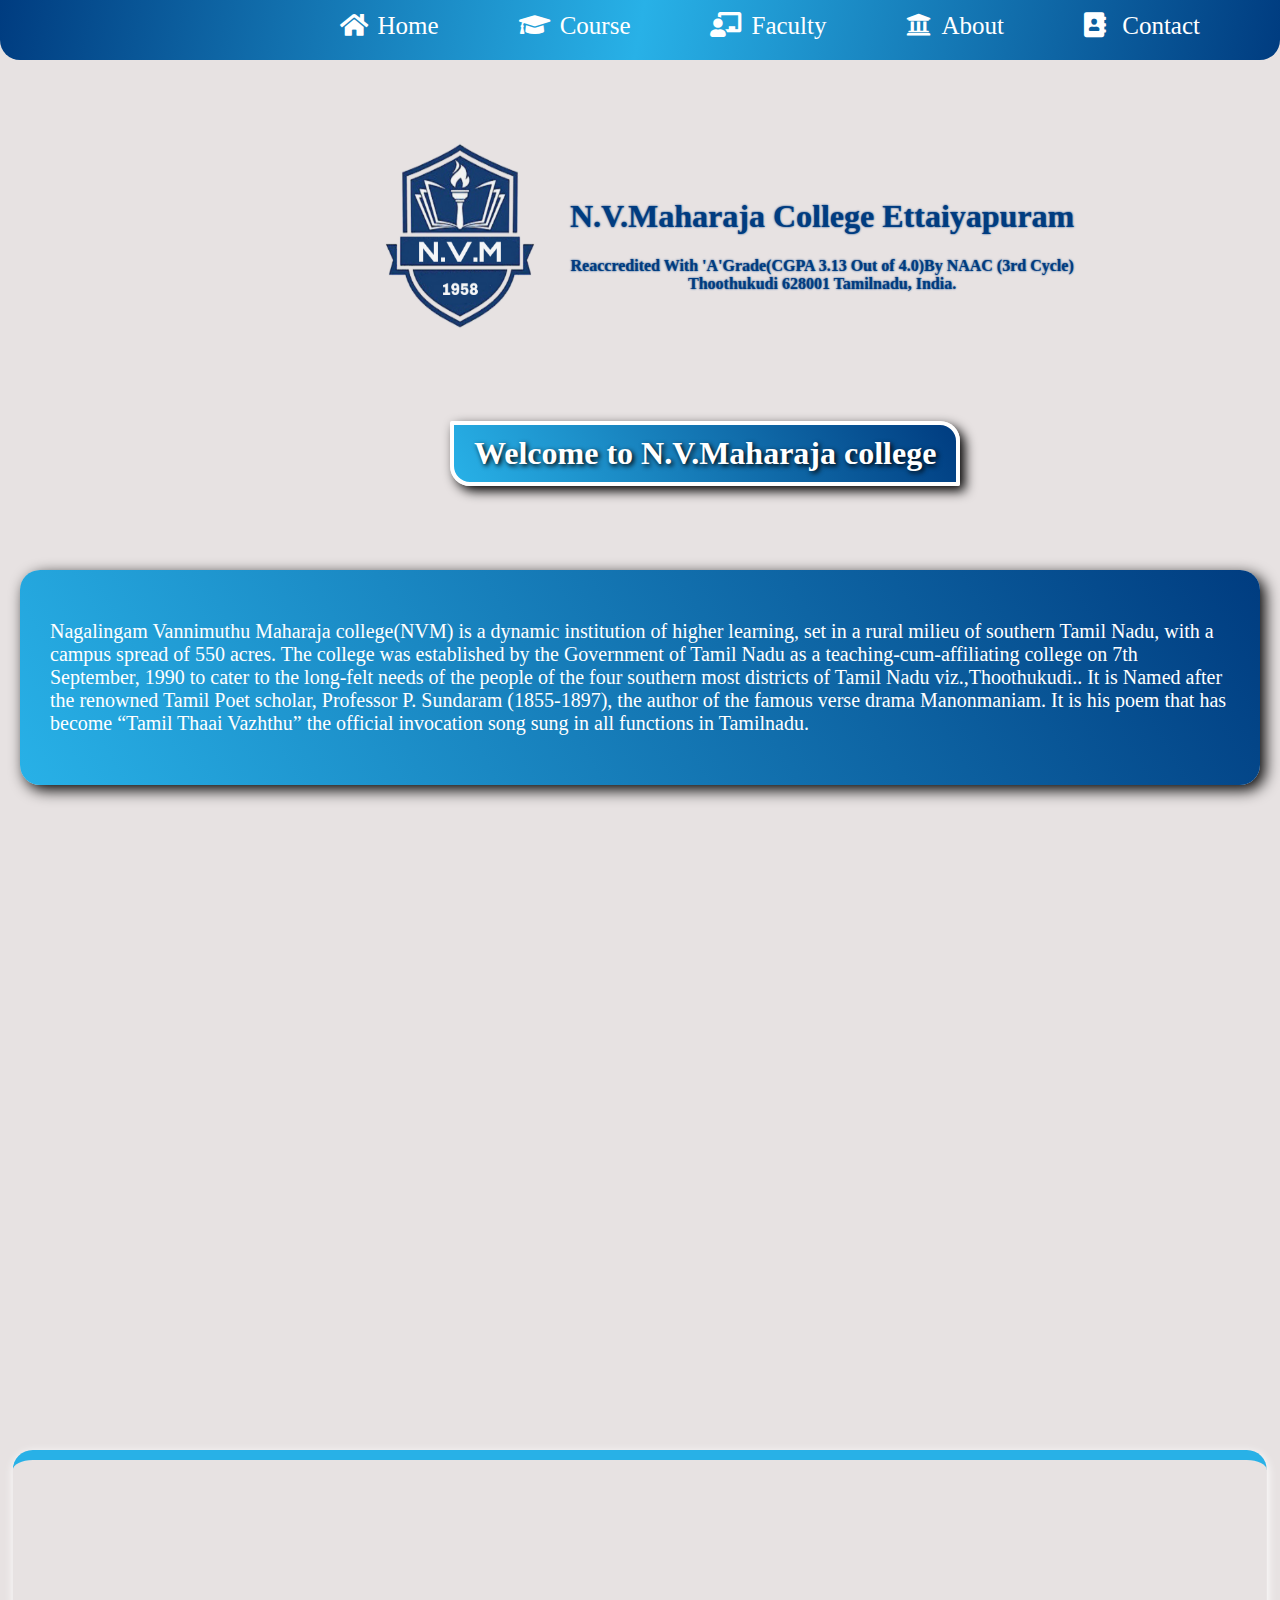
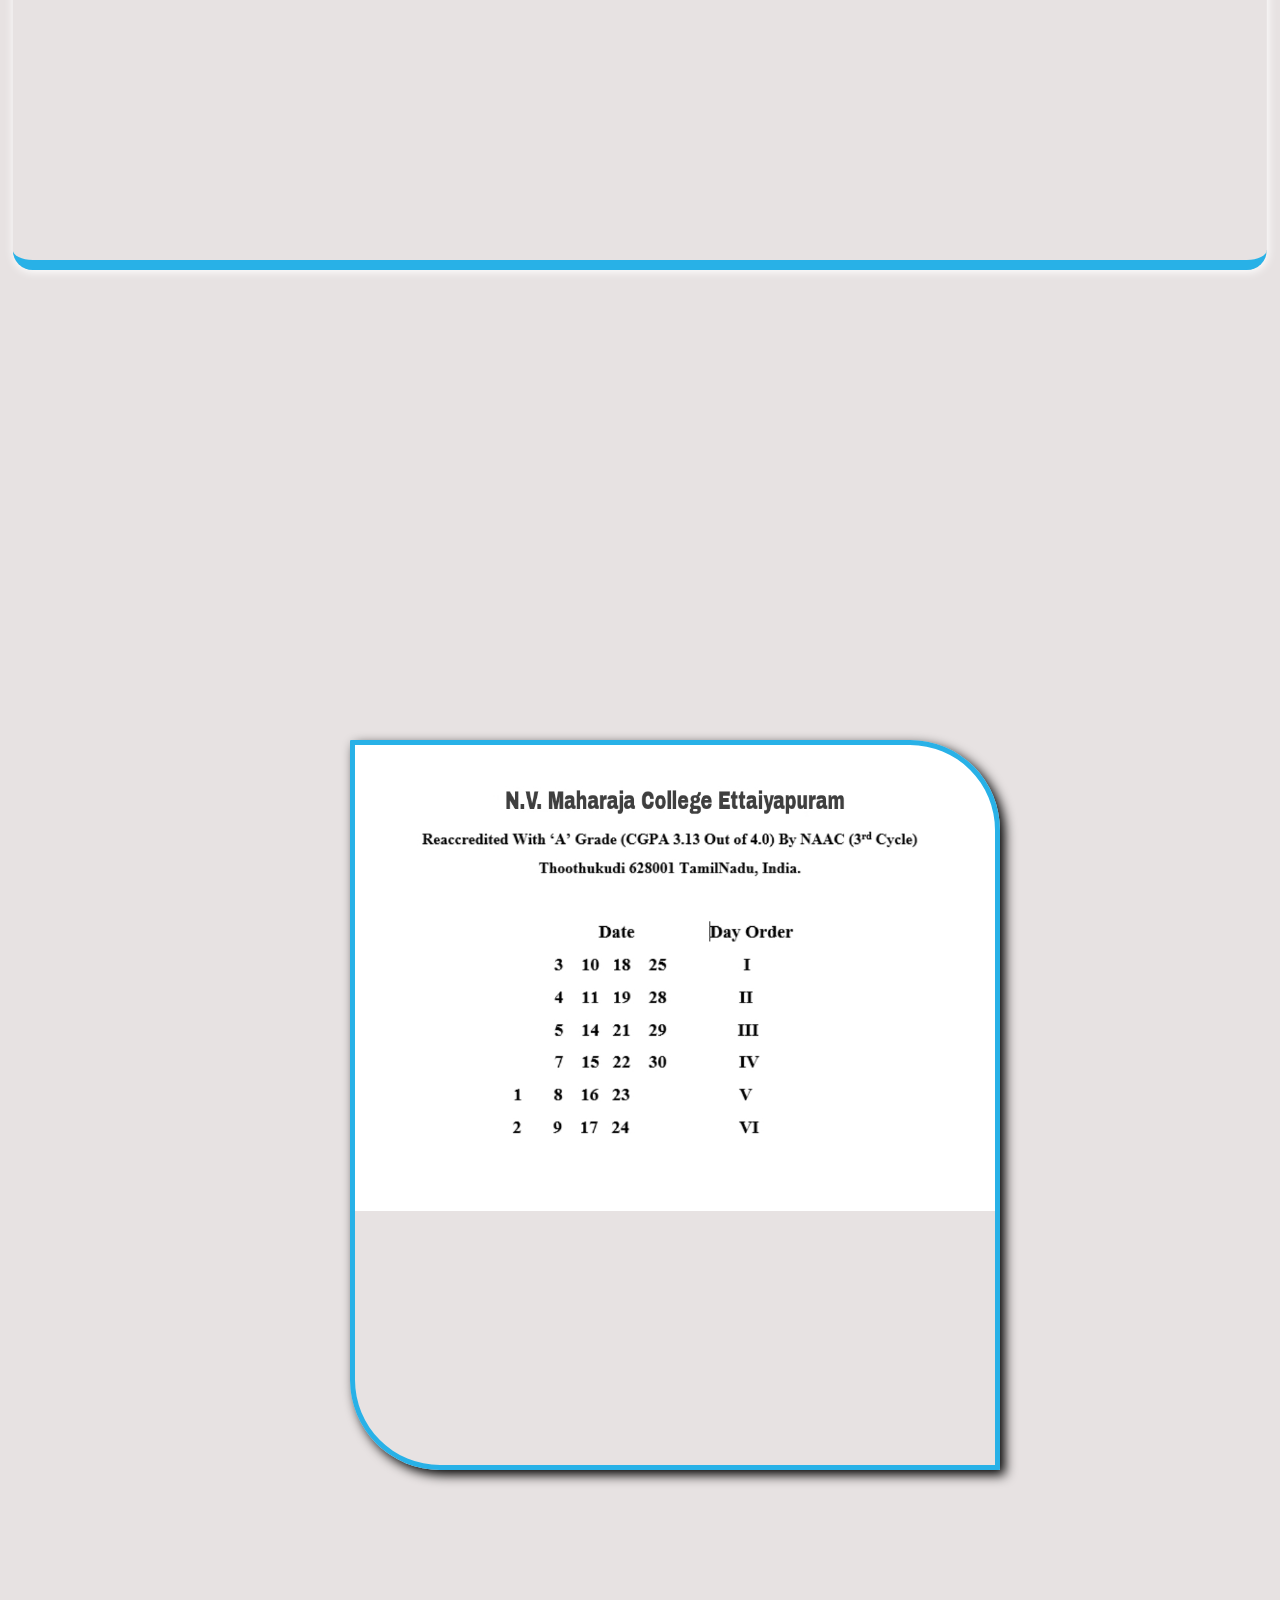
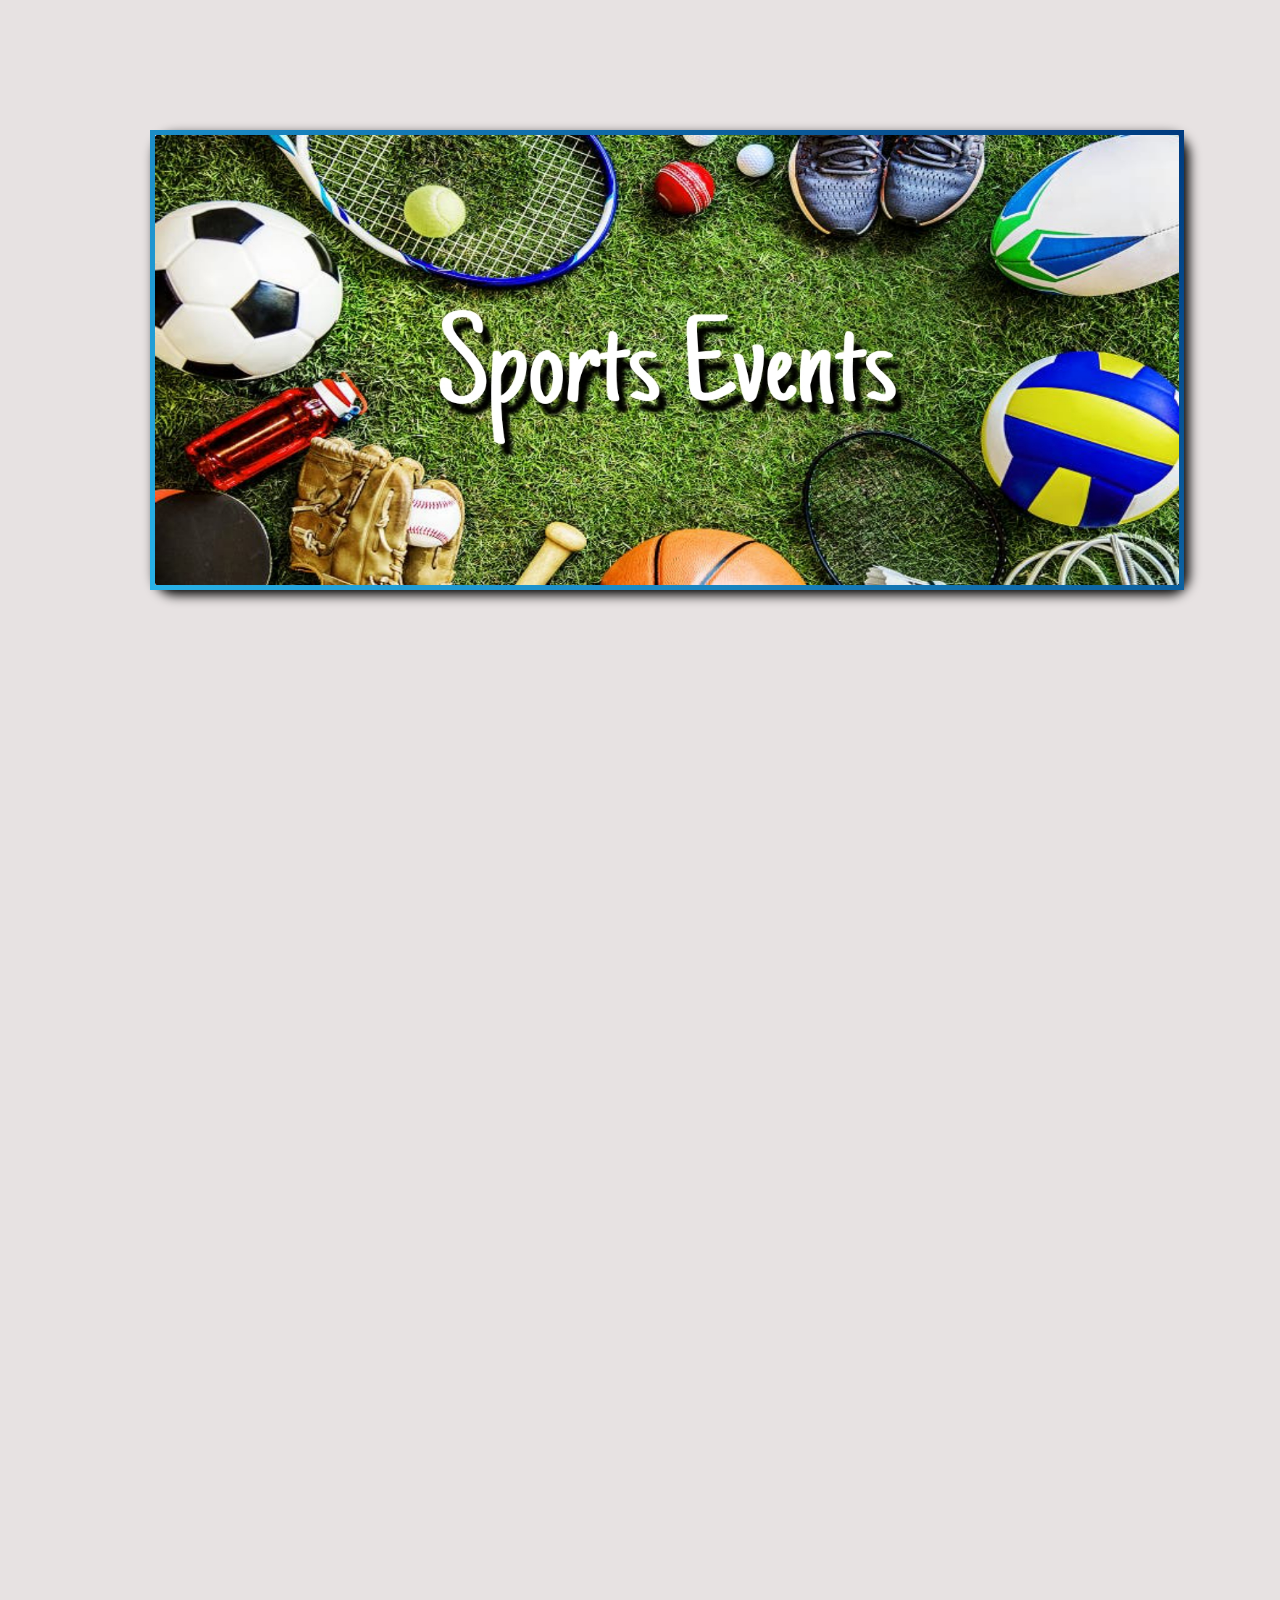
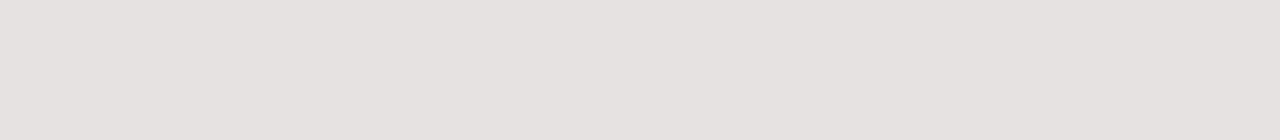
<file: index.html>
<!DOCTYPE html>
<html>

<head>

    <meta charset="UTF-8">
    <meta http-equiv="X-UA-Compatible" content="IE=edge">
    <meta name="viewport" content="width=device-width, initial-scale=1">
    <title>N.V.M College Home Page</title>
    <link rel=stylesheet type="text/css" href="index.css">
    <!--icons link-->
    <link rel="stylesheet" href="https://cdnjs.cloudflare.com/ajax/libs/font-awesome/5.15.3/css/all.min.css"
        crossorigin="anonymous" referrerpolicy="no-referrer" />
    <!--aoc scrolling animation-->
    <link href="https://unpkg.com/aos@2.3.1/dist/aos.css" rel="stylesheet">
    
   

</head>

<body>
    <div id="h1">
        <ul>

            <li><a href="contact.html" id="menu"><i id="icons" class="fas fa-address-book"></i>  contact</a></li>
            <li><a href="about.html" id="menu"> <i id="icons" class="fas fa-university"></i>About</a></li>
            <li><a href="faculty.html" id="menu"><i id="icons" class="fas fa-chalkboard-teacher"></i>Faculty</a></li>
            <li><a href="coures.html" id="menu"><i id="icons" class="fas fa-graduation-cap"></i>course</a></li>
            <li><a href="index.html" id="menu"><i id="icons" class="fas fa-home"></i>Home</a></li>

        </ul>
    </div>

    <div id="h2">
    </div>
    <div id="logo">
        <div id=header>
            <h1>N.V.Maharaja College Ettaiyapuram<br>
                <h4>Reaccredited With 'A'Grade(CGPA 3.13 Out of 4.0)By NAAC (3rd Cycle)<br>Thoothukudi 628001
                    Tamilnadu, India.</h4>
            </h1>
        </div>
        <img src="logo2.png">
    </div>

    <div>
        <h1 id="welcome">Welcome to N.V.Maharaja college </h1>
        <p id="welcomepara">
            Nagalingam Vannimuthu Maharaja college(NVM) is a dynamic institution of higher learning, set in a rural
            milieu
            of southern Tamil Nadu, with a campus spread of 550 acres. The college was established by the Government
            of Tamil Nadu as a teaching-cum-affiliating college on 7th September, 1990 to cater to the long-felt
            needs of the people of the four southern most districts of Tamil Nadu viz.,Thoothukudi..


            It is Named after the renowned Tamil Poet scholar, Professor P. Sundaram (1855-1897), the author of
            the famous verse drama Manonmaniam. It is his poem that has become “Tamil Thaai Vazhthu” the official
            invocation song sung in all functions in Tamilnadu.</p>
    </div>
    <!-- animation-->

    <div id="slider">


    </div>



    <h2 id="title" data-aos="fade-up">Day Order</h2>
    <div id="day">
    </div>


    <h2 id="tevent" data-aos="fade-up">Sports Event</h2>
    <div id="event">

    </div>





    <!-- footer-->

    <div id="footer" data-aos="fade-up">
        <div id="links">
            <h2 id="linkh2">Links</h2>
            <a id="l1" href="index.html"> <i id="ficons" class="fas fa-home"></i>Home</a><br><br>
            <a id="l1" href="coures.html"> <i id="ficons" class="fas fa-graduation-cap"></i>Coures</a><br><br>
            <a id="l1" href="faculty.html"><i id="ficons" class="fas fa-chalkboard-teacher"></i>Faculty</a><br><br>
            <a id="l1" href="contact.html"> <i id="ficons" class="fas fa-address-book"></i>Contact</a><br><br>
            <a id="l1" href="about.html"> <i id="ficons" class="fas fa-university "></i>About</a><br><br>

        </div>

        <div id="contact">
            <h2 id="ci">Contact Info</h2>

            <p><i class="fas fa-map-marker-alt"></i>Address </p>
            <p>N.V.Maharaja College Ettaiyapuram Thoothukudi Tamilnadu,India.</p>

            <p><i class="fas fa-phone-square-alt"></i>Phone</p>
            <p>+91 9865432109</p>

            <p><i class="fas fa-envelope"></i>E-Mail</p>
            <p>registraroffice@nvmc.com</p>

        </div>

        <div id="up">
            <a href="#h1"><abbr title="Goto Top"> <i class="fas fa-arrow-up"> </i></abbr></a>
        </div>


        <div id="copy">
            <p id="rights">This Website in Create by Mr.Maharaja | All &copy; Rights Reseved </p>



        </div>

    </div>
    <script src="https://unpkg.com/aos@2.3.1/dist/aos.js"></script>
    <script>
        AOS.init();
    </script>


</body>

</html>
</file>
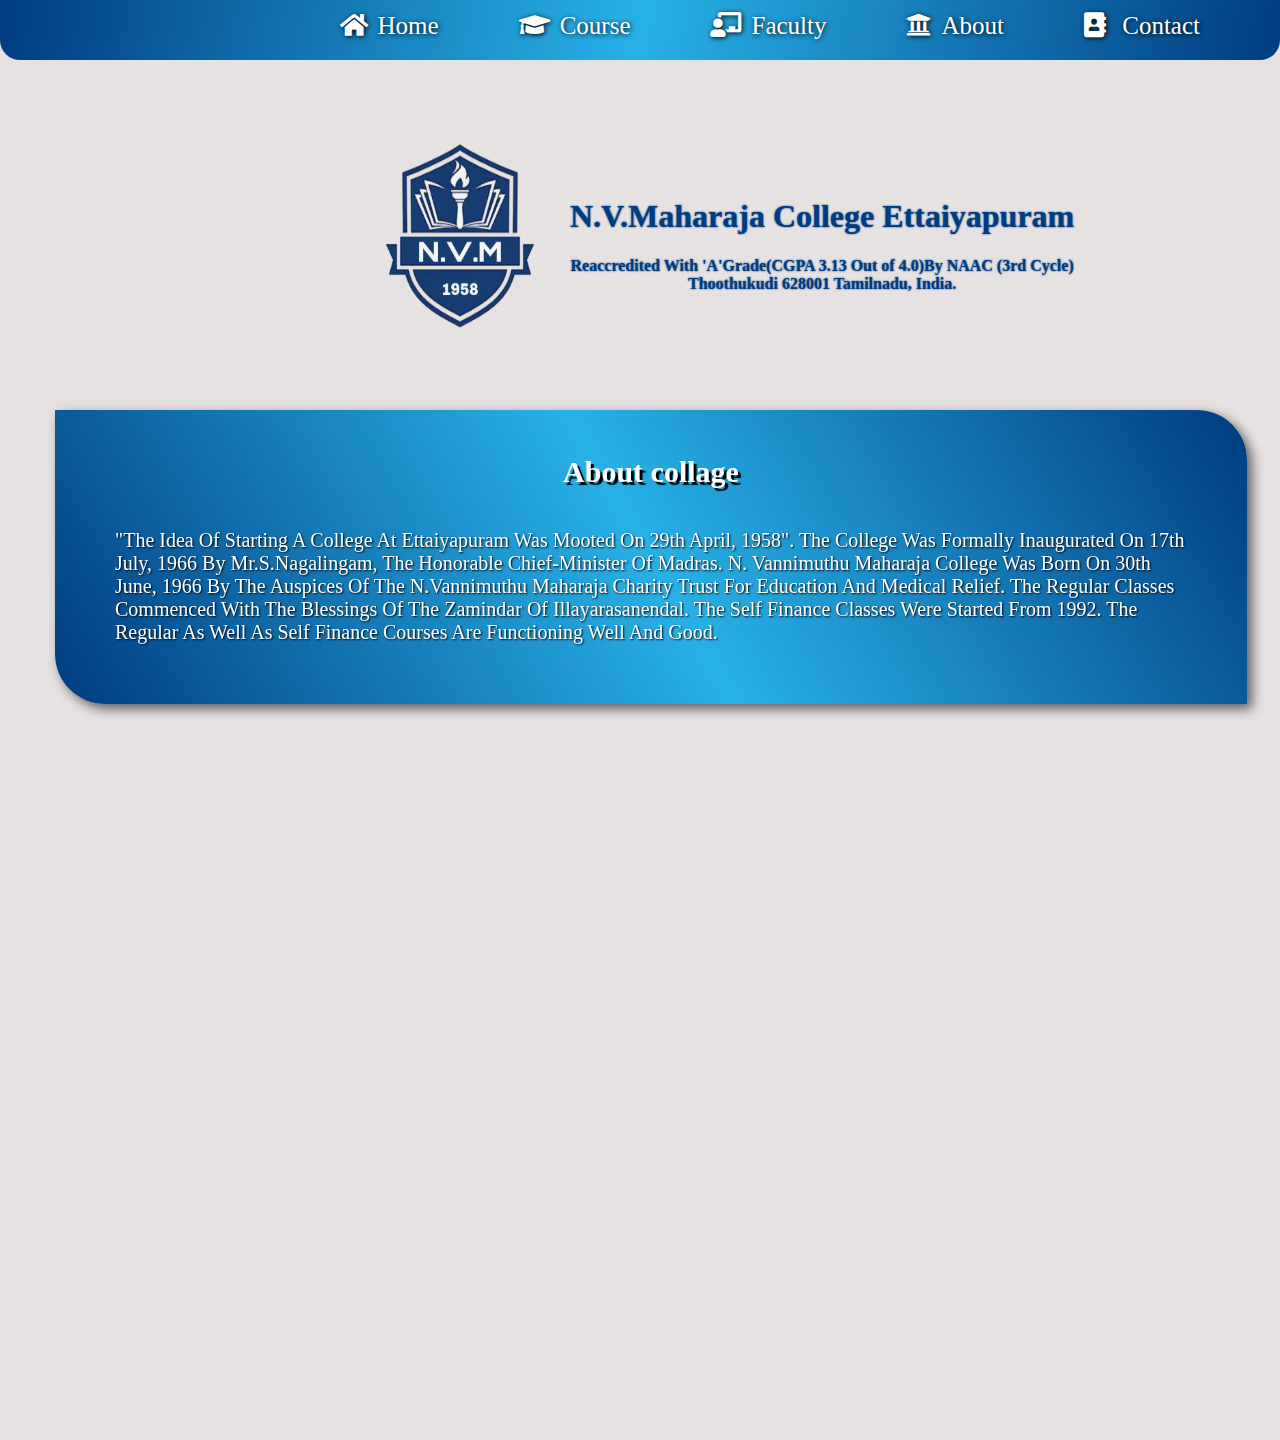
<file: about.html>
<!DOCTYPE html>
<html lang="en">

<head>

    <meta charset="UTF-8">
    <meta http-equiv="X-UA-Compatible" content="IE=edge">
    <meta name="viewport" content="width=device-width, initial-scale=1.0">

    <title>N.V.M College About</title>
    <link rel=stylesheet type="text/css" href="about.css">
    <!--icons-->
    <link rel="stylesheet" href="https://cdnjs.cloudflare.com/ajax/libs/font-awesome/5.15.3/css/all.min.css"
        crossorigin="anonymous" referrerpolicy="no-referrer" />
    <!--aoc animation-->
    <link href="https://unpkg.com/aos@2.3.1/dist/aos.css" rel="stylesheet">



</head>

<body>

    <div id="nav">
        <ul>

            <li><a href="contact.html" id="menu"><i id="icons" class="fas fa-address-book"></i> contact</a></li>
            <li><a href="about.html" id="menu"> <i id="icons" class="fas fa-university"></i>About</a></li>
            <li><a href="faculty.html" id="menu"> <i id="icons" class="fas fa-chalkboard-teacher"></i>Faculty</a></li>
            <li><a href="coures.html" id="menu"> <i id="icons" class="fas fa-graduation-cap"></i>course</a></li>
            <li><a href="index.html" id="menu"> <i id="icons" class="fas fa-home"></i>Home</a></li>

        </ul>


        <!--logo college Name-->

        <div id="h2">
        </div>
        <div id="logo">
            <div id=header>
                <h1>N.V.Maharaja College Ettaiyapuram<br>
                    <h4>Reaccredited With 'A'Grade(CGPA 3.13 Out of 4.0)By NAAC (3rd Cycle)<br>Thoothukudi 628001
                        Tamilnadu, India.</h4>
                </h1>
            </div>
            <img src="logo2.png">
        </div>



        <div id="Aboutbox" data-aos="fade-up">
            <h2> About collage</h2>
            <p id=ap>
                "The Idea of Starting a college at ettaiyapuram was mooted on 29th April, 1958". The college was
                formally
                inaugurated on 17th July, 1966 by Mr.s.Nagalingam, The honorable Chief-Minister of Madras. N.
                Vannimuthu Maharaja College was born on 30th June, 1966 by the auspices of the N.vannimuthu maharaja
                Charity Trust for Education and Medical Relief. The regular classes commenced with the blessings of the
                Zamindar of Illayarasanendal. The self finance classes were started from 1992.
                The regular as well as self finance courses are functioning well and good.

            </p>

        </div>



        <!-- footer-->

        <div id="footer" data-aos="fade-up">
            <div id="links">
                <h2 id="linkh2">Links</h2>
                <a id="l1" href="index.html"> <i id="ficons" class="fas fa-home"></i>Home</a><br><br>
                <a id="l1" href="coures.html"> <i id="ficons" class="fas fa-graduation-cap"></i>Coures</a><br><br>
                <a id="l1" href="faculty.html"><i id="ficons" class="fas fa-chalkboard-teacher"></i>Faculty</a><br><br>
                <a id="l1" href="contact.html"> <i id="ficons" class="fas fa-address-book"></i>Contact</a><br><br>
                <a id="l1" href="about.html"> <i id="ficons" class="fas fa-university "></i>About</a><br><br>

            </div>

            <div id="contact">
                <h2 id="ci">Contact Info</h2>

                <p><i class="fas fa-map-marker-alt"></i>Address </p>
                <p>N.V.Maharaja College Ettaiyapuram Thoothukudi Tamilnadu,India.</p>

                <p><i class="fas fa-phone-square-alt"></i>Phone</p>
                <p>+91 9865432109</p>

                <p><i class="fas fa-envelope"></i>E-Mail</p>
                <p>registraroffice@nvmc.com</p>

            </div>


            <!--up arrow icon-->

            <div id="up">
                <a href="#nav" id="go"><abbr title="Goto Top"><i class="fas fa-arrow-up"></abbr></i></a>
            </div>

            <div id="copy">
                <p id="rights"> This Website in Create by Mr.Maharaja | All &copy; rights reseved </p>
            </div>

        </div>

        <script src="https://unpkg.com/aos@2.3.1/dist/aos.js"></script>


        <script>
            AOS.init();
        </script>
</body>

</html>
</file>
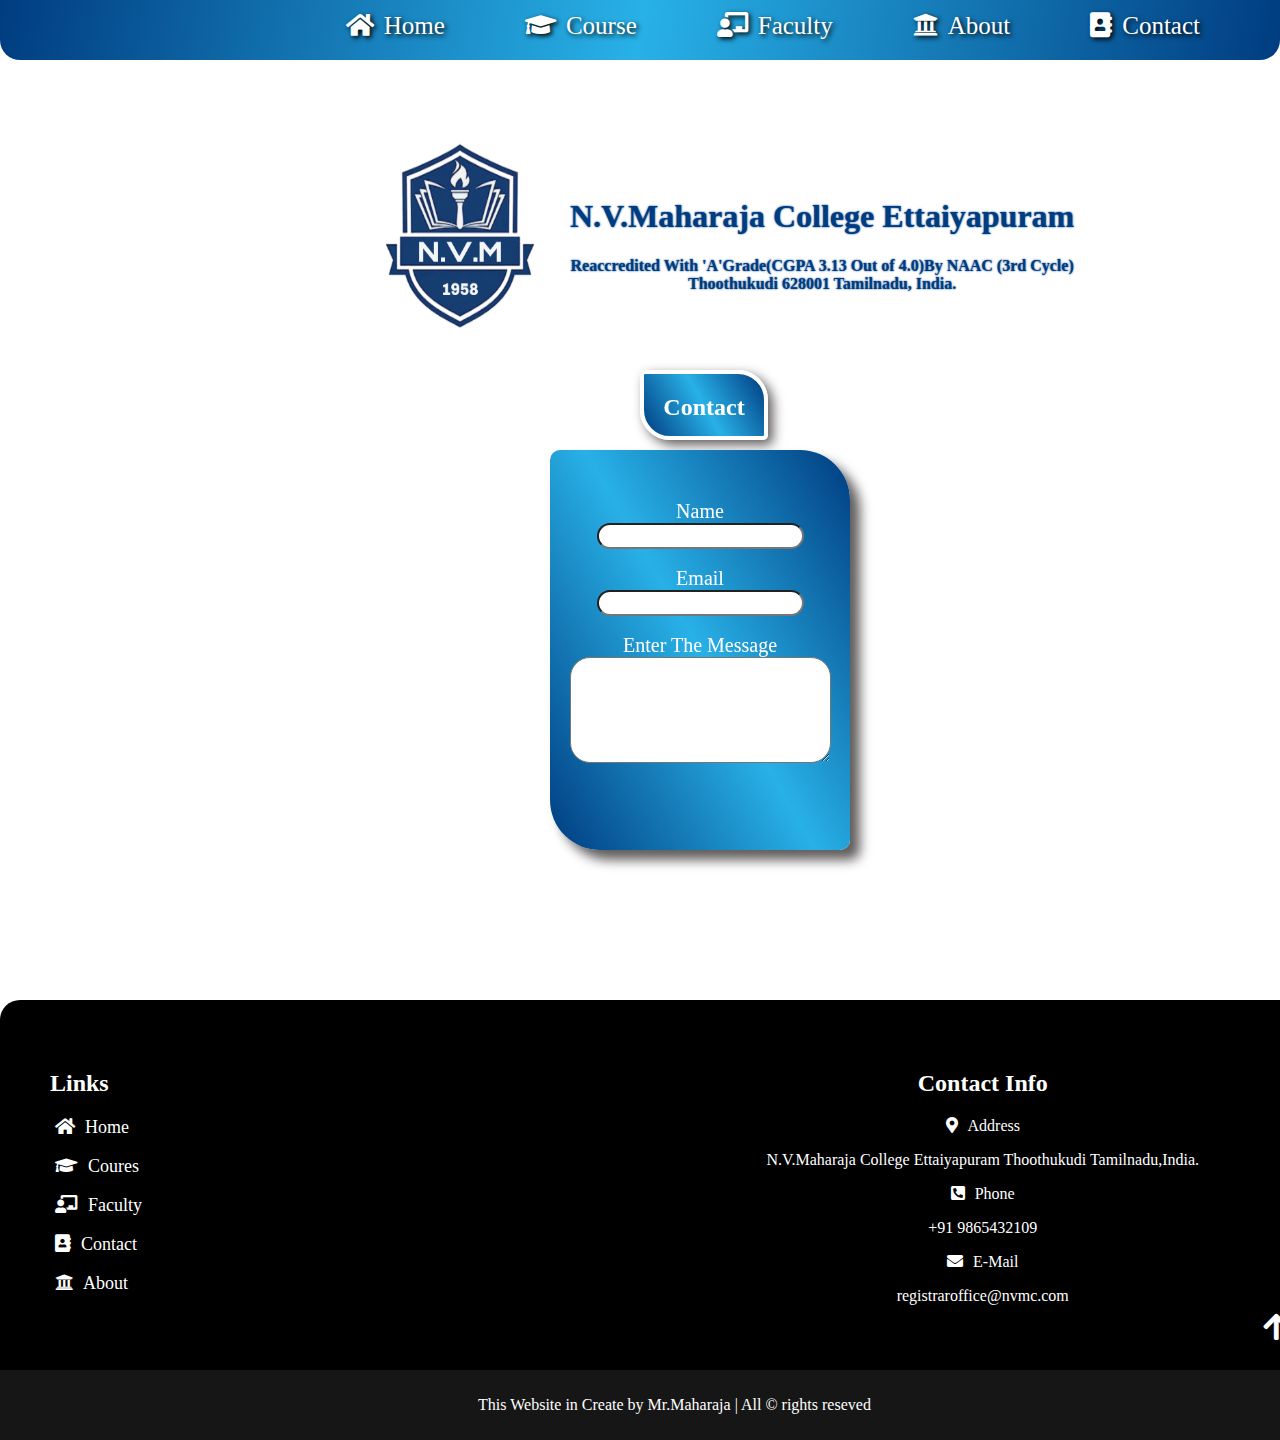
<file: contact.html>
<!DOCTYPE html>
<html lang="en">

<head>
    <meta charset="UTF-8">
    <meta http-equiv="X-UA-Compatible" content="IE=edge">
    <meta name="viewport" content="width=device-width, initial-scale=1.0">
    <title>Contact</title>
    <link rel=stylesheet type="text/css" href="contact.css">
    <!--icons link-->
    <link rel="stylesheet" href="https://cdnjs.cloudflare.com/ajax/libs/font-awesome/5.15.3/css/all.min.css"
        crossorigin="anonymous" referrerpolicy="no-referrer" />

    <!--aoc animation-->
    <link href="https://unpkg.com/aos@2.3.1/dist/aos.css" rel="stylesheet">
</head>

<body>

    <div id="h1">
        <ul>

            <li> <a href="contact.html" id="menu"><i id="icons" class="fas fa-address-book"></i>contact</a></li>
            <li><a href="about.html" id="menu"><i id="icons" class="fas fa-university"></i>About</a></li>
            <li><a href="faculty.html" id="menu"><i id="icons" class="fas fa-chalkboard-teacher"></i>Faculty</a></li>
            <li><a href="coures.html" id="menu"><i id="icons" class="fas fa-graduation-cap"></i>course</a></li>
            <li><a href="index.html" id="menu"> <i id="icons" class="fas fa-home"></i>Home</a></li>

        </ul>
    </div>

    <div id="h2">
    </div>
    <div id="logo">
        <div id=header>
            <h1>N.V.Maharaja College Ettaiyapuram<br>
                <h4>Reaccredited With 'A'Grade(CGPA 3.13 Out of 4.0)By NAAC (3rd Cycle)<br>Thoothukudi 628001
                    Tamilnadu, India.</h4>
            </h1>
        </div>
        <img src="logo2.png">
    </div>


    <!--contact box-->
    <div id="cbox" data-aos="flip-left" data-aos-duration="1000">

        <h2>Contact</h2>
    </div>
    <div id="box">

        <form >
            <label id="label">Name</label><br>
            <input id="text" class="t1" type="text" ><br><br>

            <label id="label">Email</label><br>
            <input id="text" class="t2" type="Email"><br><br>

            <label id="label">Enter The Message</label> <br>
            <textarea></textarea><br><br>

            <input data-aos="flip-down" id="btn" type="button" value="Back" onclick="back()">
            <input data-aos="flip-down" id="btn" type="button" value="Send" onclick="sms()">




        </form>

    </div>



    <!-- footer-->

    <div id="footer">
        <div id="links">
            <h2 id="linkh2">Links</h2>
            <a id="l1" href="index.html"> <i id="ficons" class="fas fa-home"></i>Home</a><br><br>
            <a id="l1" href="coures.html"> <i id="ficons" class="fas fa-graduation-cap"></i>Coures</a><br><br>
            <a id="l1" href="faculty.html"><i id="ficons" class="fas fa-chalkboard-teacher"></i>Faculty</a><br><br>
            <a id="l1" href="contact.html"> <i id="ficons" class="fas fa-address-book"></i>Contact</a><br><br>
            <a id="l1" href="about.html"> <i id="ficons" class="fas fa-university "></i>About</a><br><br>

        </div>

        <div id="contact">
            <h2 id="ci">Contact Info</h2>

            <p><i class="fas fa-map-marker-alt"></i>Address </p>
            <p>N.V.Maharaja College Ettaiyapuram Thoothukudi Tamilnadu,India.</p>

            <p><i class="fas fa-phone-square-alt"></i>Phone</p>
            <p>+91 9865432109</p>

            <p><i class="fas fa-envelope"></i>E-Mail</p>
            <p>registraroffice@nvmc.com</p>

        </div>
     

        <!--up arrow icon-->
        <div id="up">
            <a href="#h1" id="go"><abbr title="Goto Top"><i class="fas fa-arrow-up"></abbr></i></a>
        </div>

        <div id="copy">
            <p id="rights"> This Website in Create by Mr.Maharaja | All &copy; rights reseved </p>



        </div>

    </div>


    <script>
        function back() {

            location.href = "index.html";

        }

        function sms() {

            

            var a1 = "Message Sended";
            alert(a1);

            location.href = "index.html";
        }

        



    </script>

    <script src="https://unpkg.com/aos@2.3.1/dist/aos.js"></script>
    <script>AOS.init();</script>

</body>

</html>
</file>
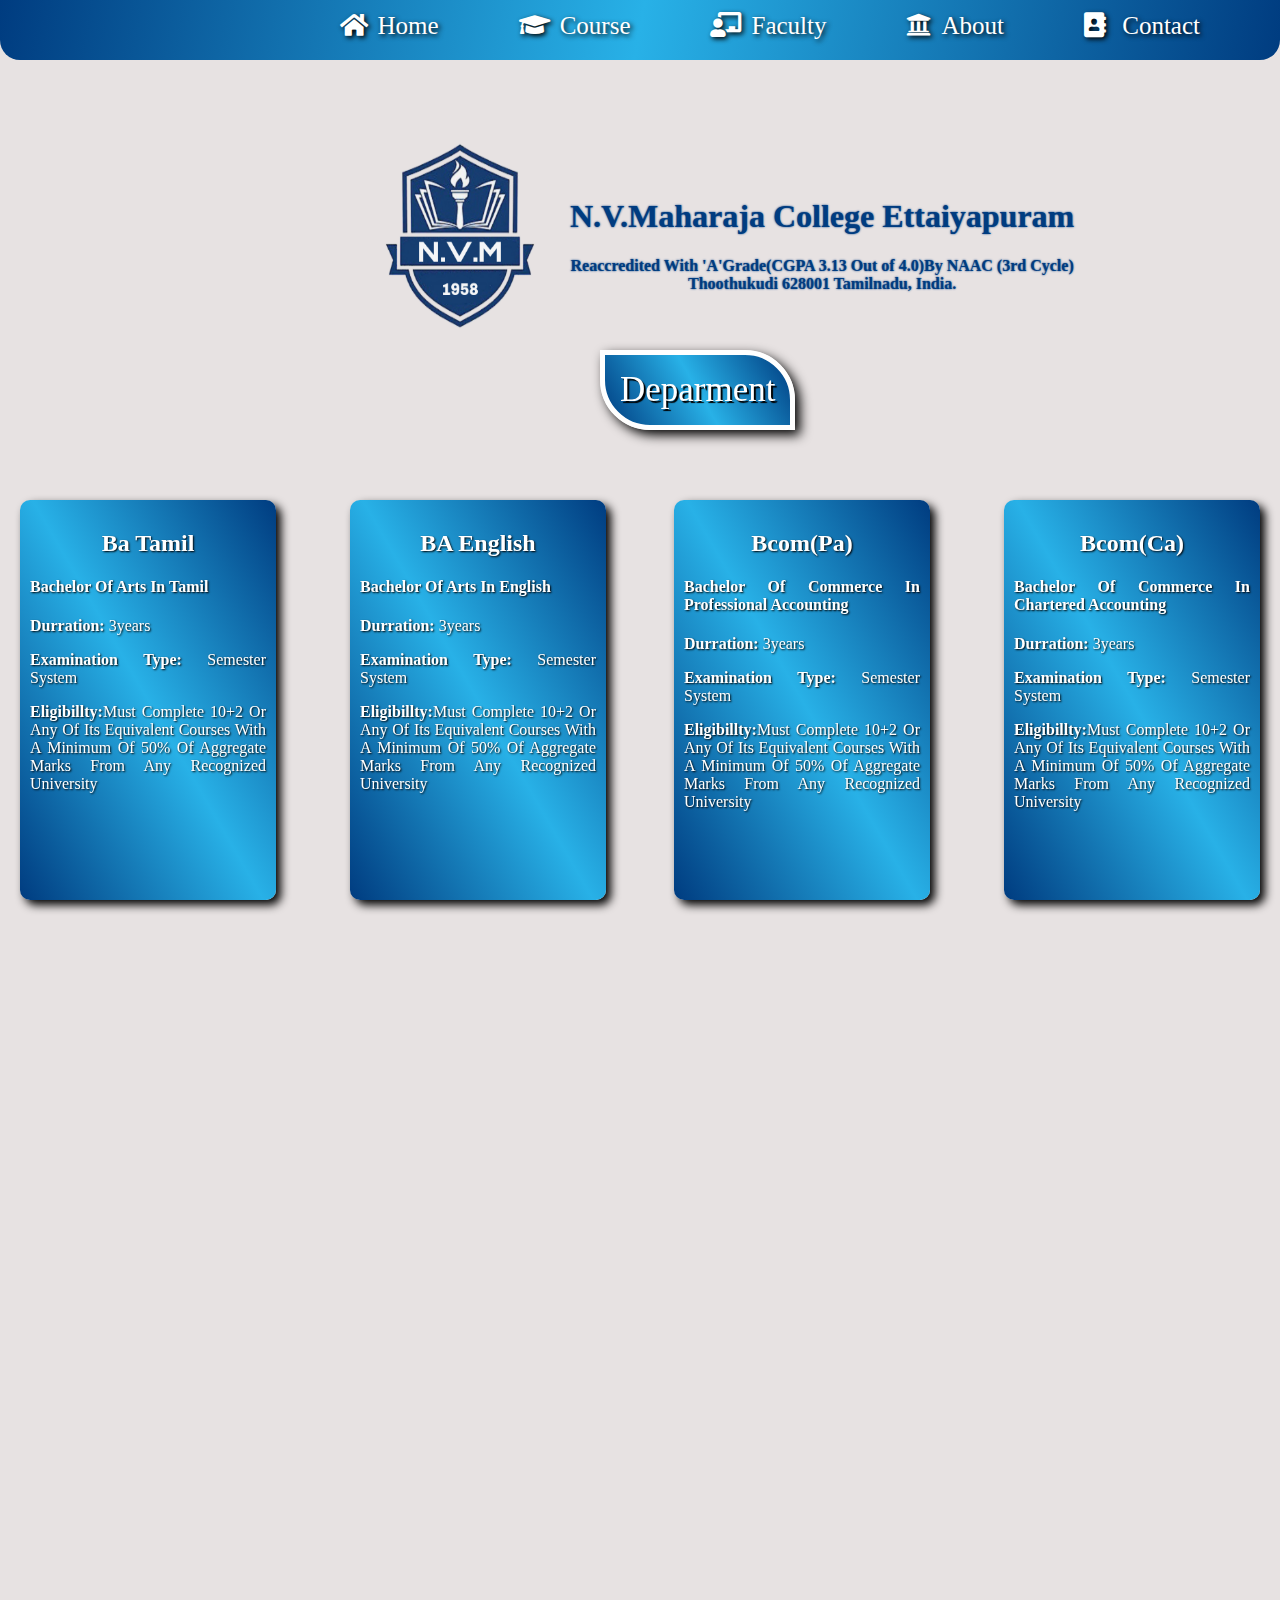
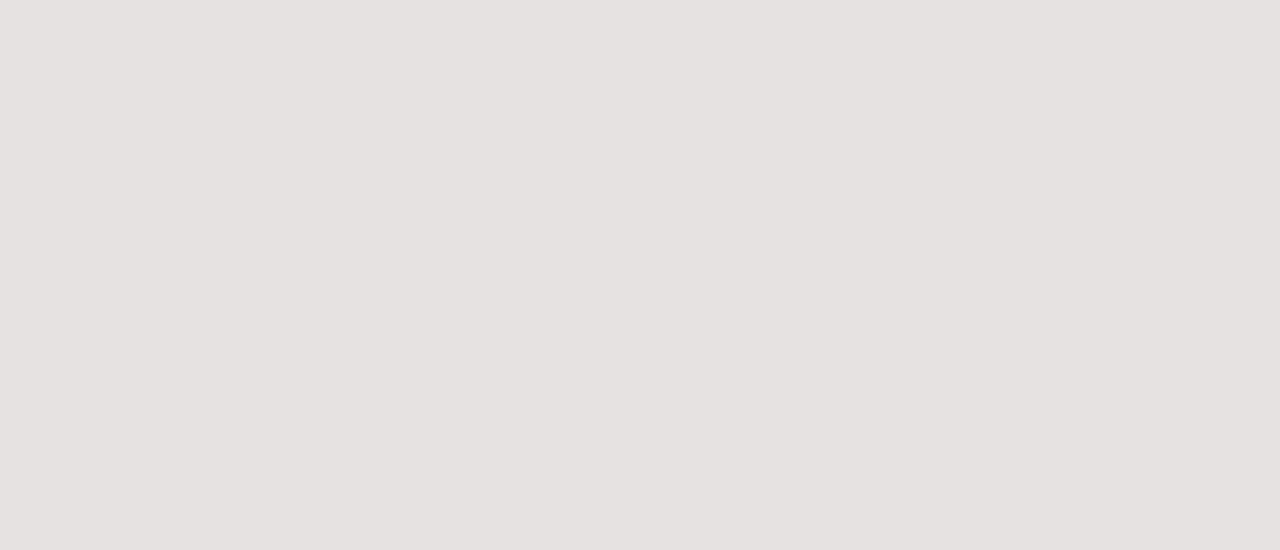
<file: coures.html>
<!DOCTYPE html>
<html lang="en">

<head>
    <meta charset="UTF-8">
    <meta http-equiv="X-UA-Compatible" content="IE=edge">
    <meta name="viewport" content="width=device-width, initial-scale=1.0">
  
    <title>N.V.M Collage Coures </title>

    <link rel=stylesheet type="text/css" href="course.css">

     <!--icons link-->
     <link
     rel="stylesheet"
     href="https://cdnjs.cloudflare.com/ajax/libs/font-awesome/5.15.3/css/all.min.css"
     crossorigin="anonymous"
     referrerpolicy="no-referrer"
   />

   <!--aoc scrolling animation-->
   <link href="https://unpkg.com/aos@2.3.1/dist/aos.css" rel="stylesheet">

     
   
</head>


<body>
    <div id="nav">
        <ul>
           
            <li><a href="contact.html" id="menu"><i id="icons" class="fas fa-address-book"></i> contact</a></li>
            <li><a href="about.html" id="menu"><i  id="icons"  class="fas fa-university"></i>About</a></li>
            <li><a href="faculty.html" id="menu"><i  id="icons" class="fas fa-chalkboard-teacher"></i>Faculty</a></li>
            <li><a href="coures.html" id="menu"><i  id="icons"  class="fas fa-graduation-cap"></i>course</a></li>
            <li><a href="index.html" id="menu"><i id="icons"  class="fas fa-home"></i>Home</a></li>
        
            
        </ul>

<!--logo-->

<div id="h2">
</div>
<div id="logo">
    <div id=header>
        <h1>N.V.Maharaja College Ettaiyapuram<br>
            <h4>Reaccredited With 'A'Grade(CGPA 3.13 Out of 4.0)By NAAC (3rd Cycle)<br>Thoothukudi 628001
                Tamilnadu, India.</h4>
        </h1>
    </div>
    <img src="logo2.png">
</div>


<!--coures-->
<div id="dep" data-aos="flip-down" data-aos-duration="1000">Deparment</div>
<div id="cbox">
        <div id="box1" data-aos="flip-right" data-aos-delay="500">
            <div id="text">
            <h2>ba tamil</h2>
            <h4>bachelor of arts in tamil</h4>
            <p><b>Durration:</b> 3years</p>
            <p><b>examination type:</b> semester system</p>
            <p><b>eligibillty:</b>must complete 10+2 or any of its equivalent courses with a minimum of 50% of aggregate
                    marks from any recognized university</p>
            </div>
            <div id="button" data-aos="flip-down">
                <input  id="add" type="button" value="Admission now"onclick="next()" >
            </div>

        </div>

        <div id="box2" data-aos="flip-left" data-aos-delay="500">
           <div id="text">
            <h2>bcom(ca)</h2>
                <h4>bachelor of commerce in chartered accounting </h4>
                <p><b>Durration:</b> 3years</p>
                <p><b>examination type:</b> semester system</p>
                <p><b>eligibillty:</b>must complete 10+2 or any of its equivalent courses with a minimum of 50% of aggregate
                        marks from any recognized university</p>
                </div>
                <div id="button"  data-aos="flip-down">
                    <input  id="add" type="button" value="Admission now" onclick="next()">
                </div>

        </div>


        <div id="box3" data-aos="flip-right" data-aos-delay="500">
            
            <div id="text">
                <h2>BA English</h2>
                <h4>bachelor of arts in English</h4>
                <p><b>Durration:</b> 3years</p>
                <p><b>examination type:</b> semester system</p>
                <p><b>eligibillty:</b>must complete 10+2 or any of its equivalent courses with a minimum of 50% of aggregate
                        marks from any recognized university</p>
                </div>
                <div id="button"  data-aos="flip-down">
                    <input  id="add" type="button" value="Admission now" onclick="next()">
                </div>

        </div>


        <div id="box4" data-aos="flip-left" data-aos-delay="500">
            
            <div id="text">
                <h2>Bcom(pa)</h2>
                <h4>bachelor of commerce in professional accounting </h4>
                <p><b>Durration:</b> 3years</p>
                <p><b>examination type:</b> semester system</p>
                <p><b>eligibillty:</b>must complete 10+2 or any of its equivalent courses with a minimum of 50% of aggregate
                        marks from any recognized university</p>
                </div>
                <div id="button"  data-aos="flip-down">
                    <input  id="add" type="button" value="Admission now" onclick="next()">
                </div>
        </div>



        <div id="box5" data-aos="flip-right" data-aos-delay="500" >
            <div id="text">
                <h2>Bsc(it)</h2>
                    <h4>bachelor of science in infomation technology </h4>
                    <p><b>Durration:</b> 3years</p>
                    <p><b>examination type:</b> semester system</p>
                    <p><b>eligibillty:</b>must complete 10+2 or any of its equivalent courses with a minimum of 50% of aggregate
                            marks from any recognized university</p>
                    </div>
                    <div id="button"  data-aos="flip-down">
                        <input  id="add" type="button" value="Admission now" onclick="next()">
                    </div>
    

        </div>




        <div id="box6" data-aos="flip-right" data-aos-delay="500">
            
            <div id="text">
                <h2>Bsc(cs)</h2>
                    <h4>bachelor of science in computer science </h4>
                    <p><b>Durration:</b> 3years</p>
                    <p><b>examination type:</b> semester system</p>
                    <p><b>eligibillty:</b>must complete 10+2 or any of its equivalent courses with a minimum of 50% of aggregate
                            marks from any recognized university</p>
                    </div>
                    <div id="button"  data-aos="flip-down">
                        <input  id="add" type="button" value="Admission now" onclick="next()">
                    </div>

            

        </div>

        <div id="box7" data-aos="flip-left" data-aos-delay="500">
            
            <div id="text">
                <h2>Bsc(Electronics)</h2>
                    <h4>bachelor of science in Electronics </h4>
                    <p><b>Durration:</b> 3years</p>
                    <p><b>examination type:</b> semester system</p>
                    <p><b>eligibillty:</b>must complete 10+2 or any of its equivalent courses with a minimum of 50% of aggregate
                            marks from any recognized university</p>
                    </div>
                    <div id="button"  data-aos="flip-down">
                        <input  id="add" type="button" value="Admission now" onclick="next()">
                    </div>
            </div>

        <div id="box8" data-aos="flip-left" data-aos-delay="500">
              <div id="text">
                <h2>BBA</h2>
                    <h4>bachelor of business administration</h4>
                    <p><b>Durration:</b> 3years</p>
                    <p><b>examination type:</b> semester system</p>
                    <p><b>eligibillty:</b>must complete 10+2 or any of its equivalent courses with a minimum of 50% of aggregate
                            marks from any recognized university</p>
                </div>
                <div id="button"  data-aos="flip-down">
                        <input  id="add" type="button" value="Admission now" onclick="next()">
                    </div>


        </div>
        </div>
        

 <!-- footer-->

 <div id="footer"  data-aos="fade-up"  >
    <div id="links">
        <h2 id="linkh2">Links</h2>
        <a id="l1" href="index.html"> <i id="ficons" class="fas fa-home"></i>Home</a><br><br>
        <a id="l1" href="coures.html"> <i id="ficons" class="fas fa-graduation-cap"></i>Coures</a><br><br>
        <a id="l1" href="faculty.html"><i id="ficons" class="fas fa-chalkboard-teacher"></i>Faculty</a><br><br>
        <a id="l1" href="contact.html"> <i id="ficons" class="fas fa-address-book"></i>Contact</a><br><br>
        <a id="l1" href="about.html"> <i id="ficons" class="fas fa-university "></i>About</a><br><br>

    </div>
    <div id="contact">
        <h2 id="ci">Contact Info</h2>

        <p><i class="fas fa-map-marker-alt"></i>Address </p>
        <p>N.V.Maharaja College Ettaiyapuram Thoothukudi Tamilnadu,India.</p>

        <p><i class="fas fa-phone-square-alt"></i>Phone</p>
        <p>+91 9865432109</p>

        <p><i class="fas fa-envelope"></i>E-Mail</p>
        <p>registraroffice@nvmc.com</p>

    </div>




    
        <!--up arrow icon-->
        
        <div id="up">
            <a href="#nav" id="go"><abbr title="Goto Top"><i class="fas fa-arrow-up"></abbr></i></a>
        </div>


    <div id="copy">
        <p id="rights">  This Website in Create by Mr.Maharaja | All &copy; rights reseved </p>
     </div>

</div>

​
<!--java script-->
<!--button funtion-->
<script src="https://unpkg.com/aos@2.3.1/dist/aos.js"></script>


<script>
  AOS.init();
</script>

<script>
       function next()
        
        {

            
            location.href="form.html";
        
        }
</script>
</body>

</html>
</file>
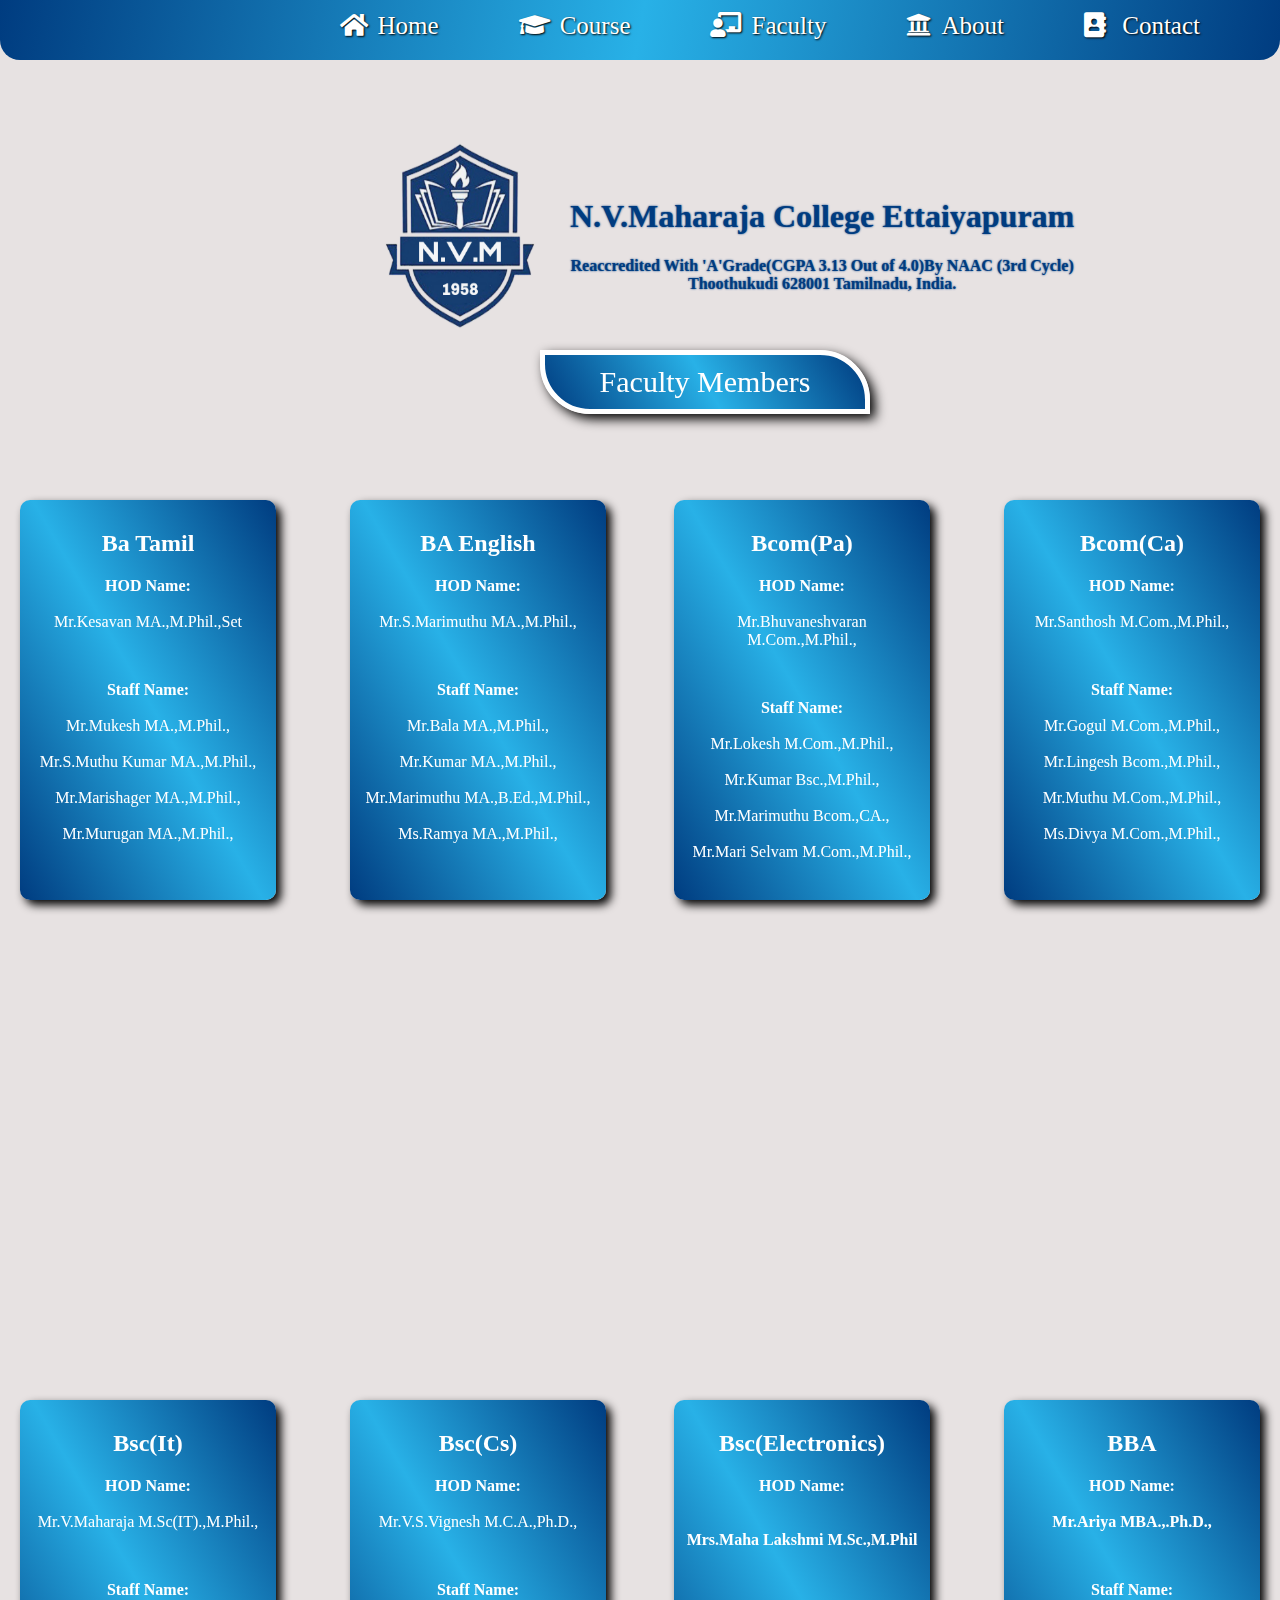
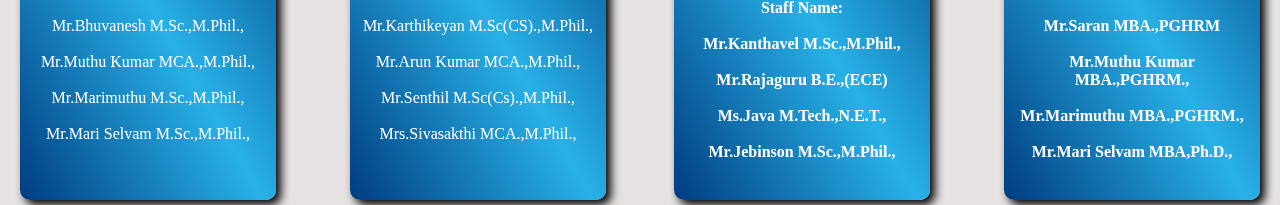
<file: faculty.html>
<!DOCTYPE html>
<html lang="en">
<head>
    <meta charset="UTF-8">
    <meta http-equiv="X-UA-Compatible" content="IE=edge">
    <meta name="viewport" content="width=device-width, initial-scale=1.0">
    <title>Faculty</title>
    <link rel=stylesheet type="text/css" href="faculty.css">
    <!--icons link-->
    <link
      rel="stylesheet"
      href="https://cdnjs.cloudflare.com/ajax/libs/font-awesome/5.15.3/css/all.min.css"
      crossorigin="anonymous"
      referrerpolicy="no-referrer"
    />

    <!--aoc scrolling animation-->
    <link href="https://unpkg.com/aos@2.3.1/dist/aos.css" rel="stylesheet">
</head>
<body>
    <!--nav-->
    <div id="h1">
        <ul>
           
            <li><a href="contact.html" id="menu"><i id="icons" class="fas fa-address-book"></i> contact</a></li>
            <li><a href="about.html" id="menu"><i  id="icons"  class="fas fa-university"></i>About</a></li>
            <li><a href="faculty.html" id="menu"><i  id="icons" class="fas fa-chalkboard-teacher"></i>Faculty</a></li>
            <li><a href="coures.html" id="menu"><i  id="icons"  class="fas fa-graduation-cap"></i>course</a></li>
            <li><a href="index.html" id="menu"><i id="icons"  class="fas fa-home"></i>Home</a></li>
        
        </ul>
    </div>
<!--logo collage name-->
    <div id="h2">
    </div>
    <div id="logo">
        <div id=header>
            <h1>N.V.Maharaja College Ettaiyapuram<br>
                <h4>Reaccredited With 'A'Grade(CGPA 3.13 Out of 4.0)By NAAC (3rd Cycle)<br>Thoothukudi 628001
                    Tamilnadu, India.</h4>
            </h1>
        </div>
        <img src="logo2.png">
    </div>

<!--techers name-->
<div id="fm" data-aos="flip-up" data-aos-duration="2000">Faculty Members</div>
    <div id="cbox">
        <div id="box1" data-aos="slide-up"   data-aos-duration="350">
            <div id="text">
            <h2>ba tamil</h2>
            <center>
                    
                <p><b>HOD Name:<br><br></b>Mr.kesavan MA.,M.Phil.,set </p><br>
                <p><b>Staff Name:</b><br><br>
                    Mr.mukesh MA.,M.Phil.,<br><br>
                    Mr.S.Muthu kumar MA.,M.Phil.,<br><br>
                    Mr.Marishager MA.,M.Phil.,<br><br>
                    Mr.murugan MA.,M.Phil.,<br><br>

                 </p>
                 </center>
            </div>
        </div>

        <div id="box2"data-aos="slide-up"  data-aos-duration="750">
           <div id="text">
            <h2>bcom(ca)</h2>
            <center>
                    
                <p><b>HOD Name:<br><br></b>Mr.santhosh M.Com.,M.Phil., </p><br>
                <p><b>Staff Name:</b><br><br>
                    Mr.Gogul M.com.,M.Phil.,<br><br>
                    Mr.lingesh bcom.,M.Phil.,<br><br>
                    Mr.Muthu M.com.,M.Phil.,<br><br>
                    Ms.Divya M.com.,M.Phil.,<br><br>

                 </p>
                 </center>
                </div>
                

        </div>


        <div id="box3" data-aos="slide-up"  data-aos-duration="550">
            
            <div id="text">
                <h2>BA English</h2>
                <center>
                    
                    <p><b>HOD Name:<br><br></b>Mr.S.Marimuthu MA.,M.Phil., </p><br>
                    <p><b>Staff Name:</b><br><br>
                        Mr.Bala MA.,M.Phil.,<br><br>
                        Mr.kumar MA.,M.Phil.,<br><br>
                        Mr.Marimuthu MA.,B.Ed.,M.Phil.,<br><br>
                        Ms.Ramya MA.,M.Phil.,<br><br>

                     </p>
                     </center>
                </div>
               

        </div>


        <div id="box4" data-aos="slide-up"  data-aos-duration="650">
            
            <div id="text">
                <h2>Bcom(pa)</h2>
                <center>
                    
                    <p><b>HOD Name:<br><br></b>Mr.bhuvaneshvaran M.com.,M.Phil., </p><br>
                    <p><b>Staff Name:</b><br><br>
                        Mr.lokesh M.com.,M.Phil.,<br><br>
                        Mr.kumar Bsc.,M.Phil.,<br><br>
                        Mr.Marimuthu Bcom.,CA.,<br><br>
                        Mr.Mari selvam M.com.,M.Phil.,<br><br>

                     </p>
                </center> 
                </div>
               
        </div>
    <div id="box5" data-aos="slide-up" data-aos-duration="650">
            <div id="text">
                <h2>Bsc(it)</h2>
                <center>
                    
                    <p><b>HOD Name:<br><br></b>Mr.V.Maharaja M.Sc(IT).,M.Phil., </p><br>
                    <p><b>Staff Name:</b><br><br>
                        Mr.Bhuvanesh M.Sc.,M.Phil.,<br><br>
                        Mr.Muthu kumar MCA.,M.Phil.,<br><br>
                        Mr.Marimuthu M.sc.,M.Phil.,<br><br>
                        Mr.Mari selvam M.sc.,M.Phil.,<br><br>

                     </p>
                </center>            
                    </div>
                   
    

        </div>




        <div id="box6" data-aos="slide-up" data-aos-duration="550" >
            
            <div id="text">
                <h2>Bsc(cs)</h2>
                <center>
                    
                    <p><b>HOD Name:<br><br></b>Mr.V.S.Vignesh M.C.A.,Ph.D., </p><br>
                    <p><b>Staff Name:</b><br><br>
                        Mr.karthikeyan M.Sc(CS).,M.Phil.,<br><br>
                        Mr.Arun kumar MCA.,M.Phil.,<br><br>
                        Mr.senthil M.sc(cs).,M.Phil.,<br><br>
                        Mrs.Sivasakthi MCA.,M.Phil.,<br><br>

                     </p>
                     </center>
                    </div>
                    

            

        </div>

        <div id="box7" data-aos="slide-up"  data-aos-duration="450">
            
            <div id="text">
                <h2>Bsc(Electronics)</h2>
                <center>
                    
                    <p><b>HOD Name:<br><br></br> Mrs.Maha lakshmi M.Sc.,M.Phil </p><br>
                    <p><b>Staff Name:</b><br><br>
                        Mr.kanthavel M.Sc.,M.Phil.,<br><br>
                        Mr.rajaguru  B.E.,(ECE)<br><br>
                        Ms.java M.Tech.,N.E.T.,<br><br>
                        Mr.jebinson M.sc.,M.Phil.,<br><br>

                     </p>
                     </center>
                    </div>
                    
            </div>

        <div id="box8" data-aos="slide-up"  data-aos-duration="350">
              <div id="text">
                <h2>BBA</h2>
                <center>
                    
                    <p><b>HOD Name:<br><br></b>Mr.Ariya MBA.,.Ph.D., </p><br>
                    <p><b>Staff Name:</b><br><br>
                        Mr.saran MBA.,PGHRM<br><br>
                        Mr.Muthu kumar MBA.,PGHRM.,<br><br>
                        Mr.Marimuthu MBA.,PGHRM.,<br><br>
                        Mr.Mari selvam MBA,Ph.D.,<br><br>

                     </p>
                     </center>
                </div>
               


        </div>
        </div>


    <!-- footer-->

    <div id="footer" data-aos="flip-up"> 
        <div id="links">
            <h2 id="linkh2">Links</h2>
            <a id="l1" href="index.html"> <i id="ficons" class="fas fa-home"></i>Home</a><br><br>
            <a id="l1" href="coures.html"> <i id="ficons" class="fas fa-graduation-cap"></i>Coures</a><br><br>
            <a id="l1" href="faculty.html"><i id="ficons" class="fas fa-chalkboard-teacher"></i>Faculty</a><br><br>
            <a id="l1" href="contact.html"> <i id="ficons" class="fas fa-address-book"></i>Contact</a><br><br>
            <a id="l1" href="about.html"> <i id="ficons" class="fas fa-university "></i>About</a><br><br>

        </div>
        
        <div id="contact">
            <h2 id="ci">Contact Info</h2>

            <p><i class="fas fa-map-marker-alt"></i>Address </p>
            <p>N.V.Maharaja College Ettaiyapuram Thoothukudi Tamilnadu,India.</p>

            <p><i class="fas fa-phone-square-alt"></i>Phone</p>
            <p>+91 9865432109</p>

            <p><i class="fas fa-envelope"></i>E-Mail</p>
            <p>registraroffice@nvmc.com</p>

        </div>



        <!--up arrow icon-->
        
        <div id="up">
            <a href="#h1" id="go"><abbr title="Goto Top"><i class="fas fa-arrow-up"></abbr></i></a>
        </div>

        <div id="copy">
            <p id="rights">  This Website in Create by Mr.Maharaja | All &copy; rights reseved </p>
          


        </div>

    </div>

    <script src="https://unpkg.com/aos@2.3.1/dist/aos.js"></script>
    <script>
        AOS.init();
      </script>
    

</body>
</html>
</file>
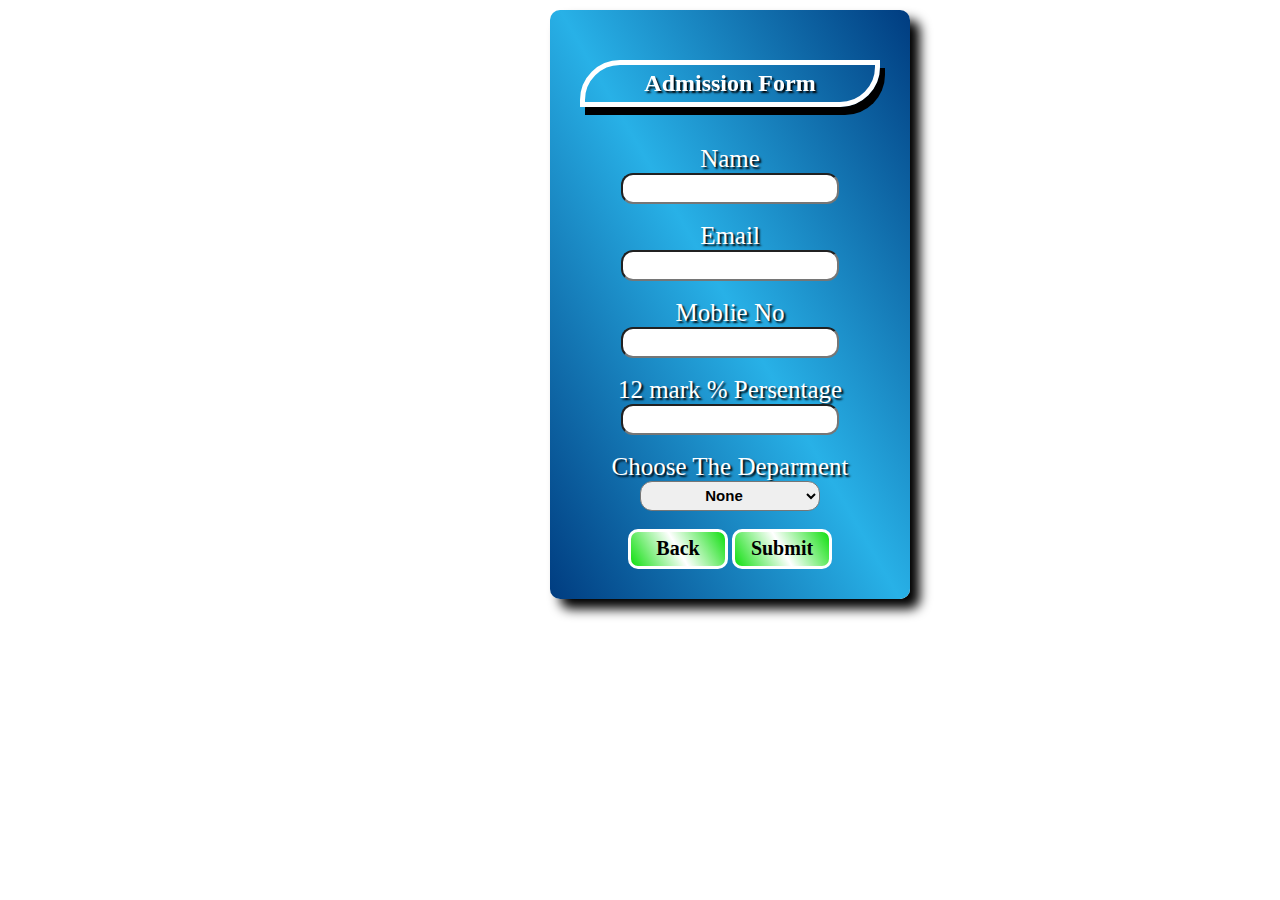
<file: form.html>
<!DOCTYPE html>
<html>

<head>

    <meta charset="UTF-8">
    <meta http-equiv="X-UA-Compatible" content="IE=edge">
    <meta name="viewport" content="width=device-width, initial-scale=1.0">
    <title>Addmition from</title>
    <link rel=stylesheet type="text/css" href="form.css">
<!--aos animation-->
    <link href="https://unpkg.com/aos@2.3.1/dist/aos.css" rel="stylesheet">

</head>

<body>

    <form>
        <div id="form">

            <h2 data-aos="flip-up" data-aos-duration="1000"   data-aos-delay="100">Admission Form</h2><br>
            <label>Name</label><br>
            <input id="textbox" type="text"><br><br>

            <label>Email</label><br>
            <input id="textbox" type="email"><br><br>

            <label>Moblie No</label><br>
            <input id="textbox" type="text"><br><br>

            <label>12 mark % Persentage </label>
            <input id="textbox" type="text"><br><br>

            <label>Choose The Deparment</label><br>
            <select>
                <option>None</option>
                <option>BA.Tamil</option>
                <option>BA.English</option>
                <option>Bcom(PA)</option>
                <option>Bcom(CA)</option>
                <option>BSc(IT)</option>
                <option>BSc(CS)</option>
                <option>BSc(Electronics)</option>
                <option>BBA</option>
            </select><br><br>

            <input  type="button" id="btn" value="Back" onclick="back()">
            <input type="button" id="btn" value="Submit" onclick="sub()">

        </div>
    </form>
    <!--Java Script-->
    <script>
        function back() {

            location.href = "coures.html";

        }


        function sub() {
            var a1 = "admission successfully";
            alert(a1);
            location.href = "coures.html";
        }

        
    </script>
    <script src="https://unpkg.com/aos@2.3.1/dist/aos.js"></script>

    
    <script>
      AOS.init();
    </script>


</body>

</html>
</file>
<file: index.css>
body
{
    margin: 0px;
    padding: 0px;
    background-color: rgb(231, 226, 226);

    overflow-x: hidden;
  
}

/*Media Responsive*/


/*navcation bar*/

#icons
{
    color:white;
    transition: 1s;
  
    
    
    

}

#icons:hover
{
    color:chartreuse;
    text-shadow: 1px 1px 2px black;
   transition: 1s;
 
   
    
    

}

#h1
{
    /* background-color:rgb(0, 60, 128); */
    /* background:linear-gradient(100deg, red, rgb(255, 123, 0) ); */
    background:linear-gradient(100deg,rgb(0, 60, 128),rgb(40, 177, 231),rgb(0, 60, 128) );
    width:100%;
    
    height: 60px;
    border-radius:  0px  0px 20px 20px;
    animation-name:nav_animation;
    animation-duration: 1s;
    
    


    
}

@keyframes nav_animation
{
    from{

        transform:translatey(-100px);
    }
    to{
        transform:translatey(0px);
    }
}

ul{
    width: auto;
    margin: auto;
    
}
ul li{

   
    list-style-type:none;
    
    float:right;
    padding-right:80px;
    font-family:"Times New Roman";
    text-transform: capitalize;
    font-size:25px;
    margin-top: 1%;

}

#menu{
    text-decoration:none;
    color:white;
    animation-name: menu1;
    transition: 1s;
    
}


 #menu:hover 
 { 
    color:chartreuse;
    text-shadow: 1px 1px 2px black;
    transition: 1s;
   
  
}


#header{
   
    text-align: center;
    padding-top:6% ;
    padding-left: 25%;
    color:rgb(0, 60, 128);
    font-family:"Times New Roman";
    text-shadow: 0.1px 0.1px 2px rgb(0, 60, 128);
    margin-top:70px;



    position: absolute;
    top:30px;
    left:250px;
    
    animation-name:collegename;
    animation-duration:1.5s;

    


}
/*
@keyframes collegename
{
    from{
        transform:translateX(400px);

    }
    to{
        transform:translateX(0px);

    }
}
*/

img
{
  width:25%;
  height:300px;
  position: absolute;
  top:90px;
  left:300px;
  animation-name:logo;
  animation-duration:1.5s;

   
}

/*
@keyframes logo
{
    from{
        transform:translateX(-500px);

    }
to{
    tansform:translatex(0px);

}
}

*/

/*welcome*/
#welcome{
    color:white;
    text-shadow: 2px 2px 5px black ;
    position: absolute;
    top:400px;
    left:450px;

    background:linear-gradient(-300deg,rgb(40, 177, 231),rgb(0, 60, 128) );
    padding: 10px;
    padding-left:20px;
    padding-right:20px;
    

    border:4px solid white;
    box-shadow: 5px 5px 12px black;
    border-radius: 2px 20px 2px 20px;




}

#welcomepara{

    color:white;
    font-size: 20px;
    position: absolute;

    top:550px;
    left:0px;

    background:linear-gradient(-300deg,rgb(40, 177, 231),rgb(0, 60, 128) );
    padding: 30px;
    padding-top:50px;
    padding-bottom:50px ;

    border-radius: 20px;
    margin: 20px;
    box-shadow: 5px 5px 15px black;

 


}







/*collage animation*/

#slider
{
    width:98%;
    height: 400px;
    position: absolute;
    left: 50%;
    top:180%;

    transform: translate(-50%, -50%);
    
   
    background-size: 100% 100%;
    box-shadow:1px 2px 10px white;
    
    animation: slider  infinite;
    animation-delay:1s;
    animation-duration:30s ;
    
    margin-top: 40px;
    border-radius:20px;
    border-top: 10px solid rgb(40, 177, 231);
    border-bottom: 10px solid rgb(40, 177, 231);

}


@keyframes slider{

    0%
    {
        background-image:url("college2.jpg");
        background-size:100% 100%;
    }

    25%
    {
        background-image:url("college.png");
        background-size: 100% 100%;
    }

    45%
    {
        background-image:url("aditoriam.jpg");
        background-size: 100% 100%;
    }

    65%
    {
        background-image:url("seminar.jpg");
        background-size: 100% 100%;
    }
    
    85%
    {
        background-image:url("lab.jpg");
        background-size: 100% 100%;


    }
    
    95%
    {
        background-image:url("canteen.jpg");
        background-size: 100% 100%;

    }
    

}






/*day order*/
#title
{
    text-align: center;
    position: absolute;
    top:1500px;
    left:550px;
    /* background-color:rgb(18, 56, 99); */
    background:linear-gradient(-300deg,rgb(40, 177, 231),rgb(0, 60, 128) );

    color:white;
    padding: 10px;
    border-radius: 2px 20px 2px 20px;
    width:300px ;
    border:2px solid white;
    box-shadow: 5px 5px 10px black;



}
#day
{
   background-image: url("day.jpg");
   background-repeat: no-repeat;
   background-size:100%;
   border: 5px solid rgb(40, 177, 231);
   border-radius:1px 90px 1px 90px;
   box-shadow: 5px 5px 12px black;
   width:50%;
   height:80%;
   clear: both;
   position: absolute;
   top:260%;
   left:350px;
   

}

#tevent
{
    position: absolute;
    top:350%;
    left:550px;
    clear: both;
    /* background-color: rgb(0, 60, 128) ; */
    background:linear-gradient(-300deg,rgb(40, 177, 231),rgb(0, 60, 128) );


    color:white;
    padding: 10px;
    border-radius: 5px 20px 5px 20px;
    width: 300px;
    text-align:center;
    border:2px solid white;
    box-shadow: 10px 10px 12px black;
}


/*collage event animation*/
#event
{
    
    width: 80%;
    height: 450px;

    position: absolute;
    top:370%;
    left:150px;

     
    
    background-image:url("sports.jpg");
    background-size: 100% 100%;
    box-shadow:1px 2px 10px white;
    border-radius: 20px;

    /* border:10px solid rgb(0, 60, 128) ; */
    border: 5px solid transparent;
    border-image: linear-gradient(45deg,rgb(40, 177, 231),rgb(0, 60, 128) );
    border-image-slice: 1;
    box-shadow: 5px 5px 12px black;
 

    animation: event infinite;
    animation-delay:5s;
    animation-duration:30s ;
    
    
}


@keyframes event{

  0%
  {
      background-image:url("sports.jpg");
      background-size:100% 100% ;
  }
    10%
    {
        background-image:url("runing1.jpg");
        background-size: 100% 100%;
       
    }

    30%
    {
        background-image:url("football.jpg");
        background-size: 100% 100%;
       
    }

    60%
    {
        background-image:url("kabadi.png");
        background-size: 100% 100%;
      
    }
    
    80%
    {
        background-image:url("cup.jpg");
        background-size:100% 100%;
        
    }
100%
{
    background-image:url("sports.jpg");
    background-size:100% 100% ;  
}
  
    

}

/*links*/
#links{
    color:white;

}
#flink{
    color:white;
    transition: 0.5s;

}

#ficons:hover{
    color:black; 
    transition: 0.5s;


}
#l1{

    text-decoration: none;
    color:white;
    margin:5px;
    font-size: 18px;
    transition: 0.5s;
    
}


#l1:hover{
    font-size: 20px;
    transition: 0.5s;
    background-color: aqua;
    padding: 10px;
    color:black; 
    border-radius: 20px;  
 
    
}

/*go to top page*/
.fa-arrow-up
{
    font-size:30px;
    float:right;
}

.fa-arrow-up:hover
{
    color:yellow;
 
}



/*footer*/

i
{
    color:white;
    margin-right:10px;

}
#footer
{
    
position:absolute;
top:490%;

background-color: black;    
width:1249px;;
height: auto;
clear: both;
padding: 50px;

border-radius: 20px;


}
#contact{
    position: absolute;
    top:50px;
    right: 150px;
    color:white;

    text-align: center;
}







#copy
{
    color:white;
    background-color: rgb(22, 22, 22);
    width: 100%;
    height:auto;

    position: absolute;
    top:360px;
    left:0px;
    text-align: center;

}
#rights{

  padding:10px;


}
</file>
<file: about.css>
body
{
    margin: 0px;
    padding: 0px;
    background-color: rgb(231, 226, 226);
    
   
    animation-name:body_animation;
    animation-duration: 1s;

    overflow-x: hidden;

}

@keyframes body_animation
{
    from{
        filter:blur(10px);
     }
    to{
       filter:blur(0px);
    }
}
    


/*navcation bar*/
#nav
{
    /* background-color:rgb(0, 60, 128); */
    background:linear-gradient(100deg,rgb(0, 60, 128),rgb(40, 177, 231),rgb(0, 60, 128) );
    width:100%;
    height:60px;
    border-radius:  0px  0px 20px 20px; 

    position:absolute;
    top:0px;

    
 }

ul{
    width: auto;
    margin: auto;
}

ul li{
    
    list-style-type:none;
    color:blue;
    float:right;
    padding-right:80px;
    font-family:"Times New Roman";
    text-transform: capitalize;
    font-size:25px;
    margin-top: 1%;
}

#menu{
    text-decoration:none;
    color:white;
    transition:1s;
    text-shadow:1px 1px 5px black;
}

#menu:hover
{
    color:chartreuse;
    transition: 1s;

}
#icons{
    transition: 1s;
    text-shadow:1px 1px 5px black;

}

#icons:hover{
    transition: 1s;
    color:chartreuse;
}
/*logo college name*/

#header{
   
    text-align: center;
    padding-top:6% ;
    padding-left: 25%;
    color:rgb(0, 60, 128);
    font-family:"Times New Roman";
    text-shadow: 0.1px 0.1px 2px rgb(0, 60, 128);
    margin-top:70px;

    position: absolute;
    top:30px;
    left:250px;
    
   

}


img
{
   width:25%;
   height:300px;
  position: absolute;
  top:90px;
  left:300px;
  
   
}

/*ABOUT */
h2{
    text-align: center;
    color:white;
    font-size:30px;
    text-shadow:3px 3px 1px black;
 

}
   
#Aboutbox
{
    background:linear-gradient(-300deg,rgb(0, 60, 128),rgb(40, 177, 231),rgb(0, 60, 128) );

    width:90%;
    height:auto;

    padding:20px;
    border-radius:0px 50px 0px 50px ;
    position: absolute;
    top:400px;
    left:45px;
    margin:10px;
    box-shadow: 5px 5px 12px rgb(97, 93, 93);
    
}
    
    

#ap{
    text-transform: capitalize;
    font-size:20px;
    color:white;
    text-shadow:1px 1px 2px black;
    margin: 40px;   
    
}

/*go to top page*/

.fa-arrow-up
{
    font-size:30px;
    
    
    position: absolute;
    top:320px;
    right:45px;
}

.fa-arrow-up:hover
{
    color:yellow;
}




/*footer*/
i
{
    color:white;
    margin-right:10px;

}
#footer
{
    
position:absolute;
top:1500%;

background-color: black;    
width:1249px;;
height: auto;
clear: both;
padding: 50px;

border-radius: 20px;
}

/*links*/
#linkh2{
    text-align: left;
}
#links{
    color:white;

}
#flink{
    color:white;
    transition: 0.5s;

}

#ficons:hover{
    color:black; 
    transition: 0.5s;


}
#l1{

    text-decoration: none;
    color:white;
    margin:5px;
    font-size: 18px;
    transition: 0.5s;
    
}


#l1:hover{
    font-size: 20px;
    transition: 0.5s;
    background-color: aqua;
    padding: 10px;
    color:black; 
    border-radius: 20px;  
 
    
}
#contact{
    position: absolute;
    top:50px;
    right: 150px;
    color:white;

    text-align: center;

    
}


#contact p{
    font-size: 15px;
}















#copy
{
    color:white;
    background-color: rgb(22, 22, 22);
    width: 100%;
    height:auto;

    position: absolute;
    top:370px;
    left:0px;
    text-align: center;
    

}
#rights{

  padding:10px;


}
</file>
<file: contact.css>
body
{
    margin: 0px;
    padding: 0px;


    animation-name:body_animation;
    animation-duration: 1s;

    overflow-x: hidden;

}

@keyframes body_animation
{
    from{
        filter:blur(10px);
     }
    to{
       filter:blur(0px);
    }
}


/*navcation bar*/
#h1
{
    /* background-color:rgb(0, 60, 128); */
    background:linear-gradient(100deg,rgb(0, 60, 128),rgb(40, 177, 231),rgb(0, 60, 128) );
    width:100%;
    
    height:60px;
    border-radius:  0px  0px 20px 20px;
    
 

}


ul{
    width: auto;
    margin: auto;
    
}


ul li{

   
    list-style-type:none;
    color:blue;
    float:right;
    padding-right:80px;
    font-family:"Times New Roman";
    text-transform: capitalize;
    font-size:25px;
    margin-top: 1%;

}

#menu{
    text-decoration:none;
    color:white;
    text-shadow: 2px 2px 5px black;
    transition: 1s;
    
    

}
#menu:hover
{
    color:chartreuse;
    transition:1s;
    

}

#icons{
    transition:1s;

}

#icons:hover{
    transition:1s;
    color:chartreuse;
}

#header{
   
    text-align: center;
    padding-top:6% ;
    padding-left: 25%;
    color:rgb(0, 60, 128);
    font-family:"Times New Roman";
    text-shadow: 0.1px 0.1px 2px rgb(0, 60, 128);
    margin-top:70px;

    position: absolute;
    top:30px;
    left:250px;
    
   

}


img
{
   width:25%;
   height:300px;
  position: absolute;
  top:90px;
  left:300px;
   
}


#cbox
{
    background:linear-gradient(-300deg,rgb(0, 60, 128),rgb(40, 177, 231),rgb(0, 60, 128) );
    border:4px solid white ;
    color:white;
    text-align: center; 
    width:100px;
    height:50px;

    position: absolute;
    top:370px;
    left:640px;

    border-radius:5px 30px 5px 30px ;
 


    padding-bottom:12px ;
    padding-left:10px;
    padding-right:10px;


    box-shadow: 5px 5px 12px rgb(97, 93, 93);
}








#box
{
    background:linear-gradient(-300deg,rgb(0, 60, 128),rgb(40, 177, 231),rgb(0, 60, 128) );

    width: 300px;
    height: 350px;

    text-align: center;

    position: absolute;
    top:450px;
    left:550px;

    padding-top:50px;

    border-radius:10px 50px 10px 50px ;
    
    box-shadow: 10px 10px 12px rgb(97, 93, 93);
}

#label{
    
    font-size:20px;
    color:white;


}


#text
{

    border-radius:20px;
    height:20px;

    font-size:15px;
    font-weight:600;
    font-family: 'Times New Roman';
}

textarea
{
    border-radius:20px;
    height:100px;

    font-size:20px;
    font-weight:600;
    font-family: 'Times New Roman';

}




#btn{
    
    background:linear-gradient(-300deg,rgb(15, 223, 15),white,  rgb(15, 223, 15));
    color:black;
    font-size: 20px;
    font-family:'Times New Roman';
    font-weight: 900;
    background-origin: padding-box;
    
    width:100px;
    height:40px;

    border:3px solid white;
    border-radius: 30px;

    margin-left: 10px;
    margin-right: 10px;




}

#btn:hover
{


    background:linear-gradient(-300deg,rgb(223, 15, 15),white,  rgb(223, 15, 15));
color:black;

}
/*______________________________________________________________________________________________________________________________________*/
/*footer*/
i
{
    color:white;
    margin-right:10px;

}
#footer
{
    
position:absolute;
top:1000px;

background-color: black;    
width:1249px;;
height: auto;
clear: both;
padding: 50px;

border-radius: 20px;


}


/*go to top page*/
.fa-arrow-up
{
    font-size:30px;
    float:right;
}

.fa-arrow-up:hover
{
    color:yellow;
}

/*links*/
#links{
    color:white;

}
#flink{
    color:white;
    transition: 0.5s;

}

#ficons:hover{
    color:black; 
    transition: 0.5s;


}
#l1{

    text-decoration: none;
    color:white;
    margin:5px;
    font-size: 18px;
    transition: 0.5s;
    
}


#l1:hover{
    font-size: 20px;
    transition: 0.5s;
    background-color: aqua;
    padding: 10px;
    color:black; 
    border-radius: 20px;  
 
    
}





#contact{
    position: absolute;
    top:50px;
    right: 150px;
    color:white;

    text-align: center;
}


#copy
{
    color:white;
    background-color: rgb(22, 22, 22);
    width: 100%;
    height:auto;

    position: absolute;
    top:370px;
    left:0px;
    text-align:center;

}
#rights{

  padding:10px;


}
</file>
<file: course.css>
body
{
    margin: 0px;
    padding: 0px;
    background-color: rgb(231, 226, 226);

    animation-name:body_animation;
    animation-duration:1s;

    overflow-x: hidden;
    

}

@keyframes body_animation
{
    from{

       
        filter:blur(10px);
     

     
        
    }
    to{
       
        filter:blur(0px);
        
       
     
      
    }
}
/*navcation bar*/
#nav
{
    /* background-color:rgb(0, 60, 128); */
    background:linear-gradient(100deg,rgb(0, 60, 128),rgb(40, 177, 231),rgb(0, 60, 128) );
    width:100%;
    height:60px;
    border-radius:  0px  0px 20px 20px;

    position: absolute;
    top:0px;

 

}




ul{
    width: auto;
    margin: auto;
    

    

    
}
ul li{

   
    list-style-type:none;
    color:blue;
    float:right;
    padding-right:80px;
    font-family:"Times New Roman";
    text-transform: capitalize;
    font-size:25px;
    margin-top: 1%;
    

}

#menu{
    text-decoration:none;
    color:white;
    transition: 1s;
    text-shadow: 2px 2px 5px black;
    
    

}
#menu:hover
{
    color:chartreuse;
    transition: 1s;
    

}

#icons{
    color:white;
    transition: 1s;

}

#icons:hover{
    color:chartreuse;
    transition: 1s;

}



/*logo css*/

#header{
   
    text-align: center;
    padding-top:6% ;
    padding-left: 25%;
    color:rgb(0, 60, 128);
    font-family:"Times New Roman";
    text-shadow: 0.1px 0.1px 2px rgb(0, 60, 128);
    margin-top:70px;

    position: absolute;
    top:30px;
    left:250px;
    
   

}



img
{
   width:25%;
   height:300px;
  position: absolute;
  top:090px;
  left:300px;
   
}

/*Deparment*/
#dep
{
    font-size: 35px;
    color:white;
    text-shadow:2px 2px 1px black;
    background:linear-gradient(-300deg,rgb(0, 60, 128),rgb(40, 177, 231),rgb(0, 60, 128) );

    position: absolute;
    top:350px;
    left:600px;
    padding: 15px;

    border-radius:0px 50px 0px 50px;
    border: 5px solid white;
    box-shadow: 5px 5px 12px black;
    

}

/*course div*/

h2{
    text-align: center;
   

}

#text
{
    text-align:justify;
    padding:10px;
      
}


#box1
{
    /* background-color:rgb(0, 60, 128); */
    background:linear-gradient(-300deg,rgb(0, 60, 128),rgb(40, 177, 231),rgb(0, 60, 128) );

    text-shadow: 1px 1px 2px black;
    color:white;
    width: 20%;
    height: 400px;
    position: absolute;
    top:500px;
    left:20px;
    text-transform: capitalize;
    border-radius:10px;
    box-shadow: 5px 5px 10px black;
}





#box2
{
    /* background-color:rgb(0, 60, 128); */
    background:linear-gradient(-300deg,rgb(0, 60, 128),rgb(40, 177, 231),rgb(0, 60, 128) );

    text-shadow: 1px 1px 2px black;
    color:white;
    width: 20%;
    height: 400px;
    position: absolute;
    top:500px;
    right:20px;
    text-transform: capitalize;
    border-radius:10px;
    box-shadow: 5px 5px 10px black;
}

#box3
{
    /* background-color:rgb(0, 60, 128); */
    text-shadow: 1px 1px 2px black;
    background:linear-gradient(-300deg,rgb(0, 60, 128),rgb(40, 177, 231),rgb(0, 60, 128) );
    color:white;
    width:20%;
    height: 400px;
    position: absolute;
    top:500px;
    left:350px;
    text-transform: capitalize;
    border-radius:10px;
    box-shadow: 5px 5px 10px black;
}

#box4
{
    /* background-color:rgb(0, 60, 128); */
    background:linear-gradient(-300deg,rgb(0, 60, 128),rgb(40, 177, 231),rgb(0, 60, 128) );

    text-shadow: 1px 1px 2px black;
    color:white;
    width: 20%;
    height: 400px;
    position: absolute;
    top:500px;
    right:350px;
    text-transform: capitalize;
    border-radius:10px;
    box-shadow: 5px 5px 10px black;
}


#box5
{
    /* background-color:rgb(0, 60, 128); */
    background:linear-gradient(-300deg,rgb(0, 60, 128),rgb(40, 177, 231),rgb(0, 60, 128) );
    text-shadow: 1px 1px 2px black;
    color:white;
    width:20%;

    height: 400px;
    
    position: absolute;
    top:1000px;
    left:20px;
    text-transform: capitalize;
    border-radius:10px;
    box-shadow: 5px 5px 10px black;
}



#box6
{
    /* background-color:rgb(0, 60, 128); */
    background:linear-gradient(-300deg,rgb(0, 60, 128),rgb(40, 177, 231),rgb(0, 60, 128) );
    text-shadow: 1px 1px 2px black;
    color:white;
    width: 20%;
    height: 400px;
    
    position: absolute;
    top:1000px;
    left:350px;
    text-transform: capitalize;
    border-radius:10px;
    box-shadow: 5px 5px 10px black;
}


#box7
{
    /* background-color:rgb(0, 60, 128); */
    background:linear-gradient(-300deg,rgb(0, 60, 128),rgb(40, 177, 231),rgb(0, 60, 128) );
    text-shadow: 1px 1px 2px black;
    color:white;
    width: 20%;
    height: 400px;
    
    position: absolute;
    top:1000px;
    right:350px;
    text-transform: capitalize;
    border-radius:10px;
    box-shadow: 5px 5px 10px black;
}

#box8
{
    /* background-color:rgb(0, 60, 128); */
    background:linear-gradient(-300deg,rgb(0, 60, 128),rgb(40, 177, 231),rgb(0, 60, 128) );

    color:white;
    width: 20%;
    height: 400px;
    text-shadow: 1px 1px 2px black;
    position: absolute;
    top:1000px;
    right:20px;
    text-transform: capitalize;
    border-radius:10px;
    box-shadow: 5px 5px 10px black;
}

/*BUTTON */
#button{
    text-align: center;
    position: absolute;
    bottom:10px;
    left:70px;
    
}

#add
{

    padding:7px;
    font-family:"Times New Roman";
    font-size:17px;
    border-radius: 10px;
    /* background-color:chartreuse; */
    background:linear-gradient(-300deg,rgb(15, 223, 15),white,  rgb(15, 223, 15));

    color:rgb(10, 10, 92);
    border-color:white;
    font-weight: 900;
  
}

#add:hover
{
    /* background-color: red; */
    background:linear-gradient(-300deg,rgb(223, 15, 15),white,  rgb(223, 15, 15));
   
 
    /* color:rgb(10, 10, 92); */
    color:rgb(10, 10, 92);
    font-weight: 900;

}


/*links*/
#links{
    color:white;
    

}
#linkh2{
    text-align: left;
}
#flink{
    color:white;
    transition: 0.5s;

}

#ficons:hover{
    color:black; 
    transition: 0.5s;


}
#l1{

    text-decoration: none;
    color:white;
    margin:5px;
    font-size: 18px;
    transition: 0.5s;
    
}


#l1:hover{
    font-size: 20px;
    transition: 0.5s;
    background-color: aqua;
    padding: 10px;
    color:black; 
    border-radius: 20px;  
 
    
}


/*go to top page*/
.fa-arrow-up
{
    font-size:30px;
    float:right;
}

.fa-arrow-up:hover
{
    color:yellow;
}


i
{
    color:white;
    margin-right:10px;

}
#footer
{
    
position:absolute;
top:2700%;

background-color: black;    
width:1249px;
height:auto;
clear: both;
padding: 50px;

border-radius: 20px;


}

#contact{
    color:white;
    position: absolute;
    right:100px;
    top: 50px;
    text-align:center;
}

#copy
{
    color:white;
    background-color: rgb(22, 22, 22);
    width: 100%;
    height:auto;
    text-align: center;

    position: absolute;
    top:360px;
    left:0px;

}
#rights{

  padding:10px;

}
</file>
<file: faculty.css>
body
{
    margin: 0px;
    padding: 0px;
    background-color: rgb(231, 226, 226);
    
    animation-name:body_animation;
    animation-duration: 1s;

    overflow-x: hidden;

}

@keyframes body_animation
{
    from{
        filter:blur(10px);
     }
    to{
       filter:blur(0px);
    }
}

/*navcation bar*/
#h1
{
    /* background-color:rgb(0, 60, 128); */
    /* background:linear-gradient(-300deg,rgb(40, 177, 231),rgb(0, 60, 128) ); */
    background:linear-gradient(100deg,rgb(0, 60, 128),rgb(40, 177, 231),rgb(0, 60, 128) );

    width:100%;
    
    height:60px;
    border-radius:  0px  0px 20px 20px;


    
 

}

ul{
    width: auto;
    margin: auto;
    
}
ul li{

   
    list-style-type:none;
    color:blue;
    float:right;
    padding-right:80px;
    font-family:"Times New Roman";
    text-transform: capitalize;
    font-size:25px;
    margin-top: 1%;

}

#menu{
    text-decoration:none;
    color:white;
    transition: 1s;
    text-shadow: 1px 1px 2px black;
    
    

}
#menu:hover
{
    color:chartreuse;
    transition: 1s;
    

}

#icons{
    transition: 1s;
    

}
#icons:hover{
    color:chartreuse;
    transition:1s;

}

#header{
   
    text-align: center;
    padding-top:6% ;
    padding-left: 25%;
    color:rgb(0, 60, 128);
    font-family:"Times New Roman";
    text-shadow: 0.1px 0.1px 2px rgb(0, 60, 128);
    margin-top:70px;

    position: absolute;
    top:30px;
    left:250px;
    
   

}


img
{
   width:25%;
   height:300px;
  position: absolute;
  top:90px;
  left:300px;
   
}




h2{
    text-align: center;
   

}

#text
{
    text-align:justify;
    padding:10px;
      
}

#fm
{
    text-align: center;
    font-size:30px;
    width:300px;
    color:white;
    /* background-color:rgb(0, 60, 128); */
    background:linear-gradient(-300deg,rgb(0, 60, 128),rgb(40, 177, 231),rgb(0, 60, 128) );

    border:5px solid white;
    padding: 10px;

    position: absolute;
    top:350px;
    left:540px;

    border-radius: 0px 50px 0px 50px;
    box-shadow:5px 5px 12px black ;





}
#box1
{
    /* background-color:rgb(0, 60, 128); */
    background:linear-gradient(-300deg,rgb(0, 60, 128),rgb(40, 177, 231),rgb(0, 60, 128) );
    color:white;
    width: 20%;
    height: 400px;
    position: absolute;
    top:500px;
    left:20px;
    text-transform: capitalize;
    border-radius:10px;
    box-shadow: 5px 5px 10px black;
}





#box2
{
    /* background-color:rgb(0, 60, 128); */
    background:linear-gradient(-300deg,rgb(0, 60, 128),rgb(40, 177, 231),rgb(0, 60, 128) );
    color:white;
    width: 20%;
    height: 400px;
    position: absolute;
    top:500px;
    right:20px;
    text-transform: capitalize;
    border-radius:10px;
    box-shadow: 5px 5px 10px black;
}

#box3
{
    /* background-color:rgb(0, 60, 128); */
    background:linear-gradient(-300deg,rgb(0, 60, 128),rgb(40, 177, 231),rgb(0, 60, 128) );
    color:white;
    width:20%;
    height: 400px;
    position: absolute;
    top:500px;
    left:350px;
    text-transform: capitalize;
    border-radius:10px;
    box-shadow: 5px 5px 10px black;
}

#box4
{
    /* background-color:rgb(0, 60, 128); */
    background:linear-gradient(-300deg,rgb(0, 60, 128),rgb(40, 177, 231),rgb(0, 60, 128) );
    color:white;
    width: 20%;
    height: 400px;
    position: absolute;
    top:500px;
    right:350px;
    text-transform: capitalize;
    border-radius:10px;
    box-shadow: 5px 5px 10px black;
}


#box5
{
    /* background-color:rgb(0, 60, 128); */
    background:linear-gradient(-300deg,rgb(0, 60, 128),rgb(40, 177, 231),rgb(0, 60, 128) );
    color:white;
    width:20%;
    

    height: 400px;
    
    position: absolute;
    top:1000px;
    left:20px;
    text-transform: capitalize;
    border-radius:10px;
    box-shadow: 5px 5px 10px black;
}



#box6
{
    /* background-color:rgb(0, 60, 128); */
    background:linear-gradient(-300deg,rgb(0, 60, 128),rgb(40, 177, 231),rgb(0, 60, 128) );
    color:white;
    width: 20%;
    height: 400px;
    
    position: absolute;
    top:1000px;
    left:350px;
    text-transform: capitalize;
    border-radius:10px;
    box-shadow: 5px 5px 10px black;
}


#box7
{
    /* background-color:rgb(0, 60, 128); */
    background:linear-gradient(-300deg,rgb(0, 60, 128),rgb(40, 177, 231),rgb(0, 60, 128) );
    color:white;
    width: 20%;
    height: 400px;
    
    position: absolute;
    top:1000px;
    right:350px;
    text-transform: capitalize;
    border-radius:10px;
    box-shadow: 5px 5px 10px black;
}

#box8
{
    /* background-color:rgb(0, 60, 128); */
    background:linear-gradient(-300deg,rgb(0, 60, 128),rgb(40, 177, 231),rgb(0, 60, 128) );
    color:white;
    width: 20%;
    height: 400px;
    
    position: absolute;
    top:1000px;
    right:20px;
    text-transform: capitalize;
    border-radius:10px;
    box-shadow: 5px 5px 10px black;
}



/*go to top page*/
.fa-arrow-up
{
    font-size:30px;
    float:right;
}

.fa-arrow-up:hover
{
    color:yellow;
}

/*footer */

i
{
    color:white;
    margin-right:10px;

}
#footer
{
    
position:absolute;
top:1500px;

background-color: black;    
width:1249px;;
height: auto;
clear: both;
padding: 50px;
border-radius: 20px;
}

/*links*/
#linkh2{
    text-align: left;
}
#links{
    color:white;

}
#flink{
    color:white;
    transition: 0.5s;

}

#ficons:hover{
    color:black; 
    transition: 0.5s;


}
#l1{

    text-decoration: none;
    color:white;
    margin:5px;
    font-size: 18px;
    transition: 0.5s;
    
}


#l1:hover{
    font-size: 20px;
    transition: 0.5s;
    background-color: aqua;
    padding: 10px;
    color:black; 
    border-radius: 20px;  
 
    
}



/*contact us*/

#contact{
    position: absolute;
    top:50px;
    right: 150px;
    color:white;

    text-align: center;

    font-weight: normal;
}





#copy
{
    color:white;
    background-color: rgb(22, 22, 22);
    width: 100%;
    height:auto;

    position: absolute;
    top:370px;
    left:0px;

    text-align: center;

    font-weight: normal;

}
#rights{

  padding:10px;


}
</file>
<file: form.css>
body
{

margin:0px;
padding: 0px;
font-family:'Times New Roman';

overflow-x: hidden;



}

form{
   
    text-align: center;
   
}

h2{

    color:white;    
    border: 5px solid white;
    border-radius:40px 0px 40px 0px;
    padding: 5px;
    box-shadow: 5px 8px black;
    text-shadow: 2px 2px 2px black;


        
}
    


#form
{

    position:absolute;
    top:10px;
    left:550px;

    background:linear-gradient(-300deg,rgb(0, 60, 128),rgb(40, 177, 231),rgb(0, 60, 128) );
    width:300px;
    height:auto;
    padding: 30px;

    border-radius: 10px;
    box-shadow: 10px 10px 12px black;

   
   

   
}
label
{
    font-family: 'Times New Roman';
    font-size: 25px;
    color:white;
    text-shadow: 2px 2px 2px black;

}
#textbox
{
    color:black;
    border-radius: 12px;
    font-weight:900 ;
    
    
}

input
{
  width:70%;
  height:25px;


}
select
{
    width:60%;
    height:30px; 
    font-size: 15px;
    border-radius: 12px; 
    font-weight: 900;


}
option
{
    font-size:15px;
    font-weight: 900;
    background-color:skyblue;
    text-align: center;

   
   
}

#btn{
    
    background:linear-gradient(-300deg,rgb(15, 223, 15),white,  rgb(15, 223, 15));
    color:black;
    font-size: 20px;
    font-family:'Times New Roman';
    font-weight: 900;
    background-origin: padding-box;
    
    width:100px;
    height:40px;

    border:3px solid white;
    border-radius: 10px;



}

#btn:hover
{


    background:linear-gradient(-300deg,rgb(223, 15, 15),white,  rgb(223, 15, 15));
color:black;

}
</file>
